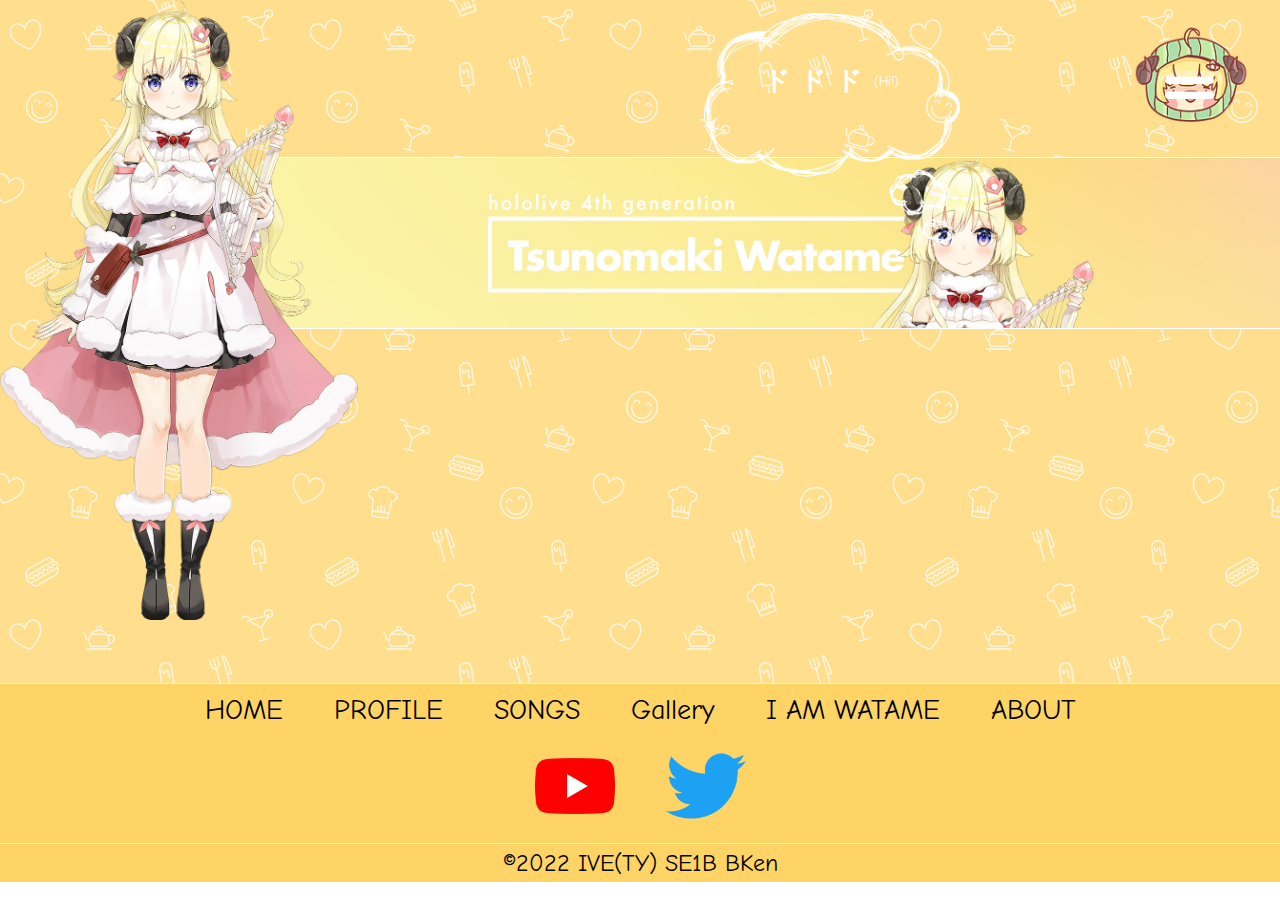
<file: index.html>
<!DOCTYPE html>
<html lang="en">

<head>
	<meta charset="UTF-8">
	<title>Home</title>
	<link rel="stylesheet" href="./style/style.css">
	<link rel="stylesheet" href="./style/font.css">
	<link rel="stylesheet" href="./style/index.css">
	<link rel="preconnect" href="https://fonts.googleapis.com">
	<link rel="preconnect" href="https://fonts.gstatic.com" crossorigin>
	<link href="https://fonts.googleapis.com/css2?family=Comic+Neue:wght@700&family=Montserrat:wght@200&display=swap" rel="stylesheet">
	<script type="text/javascript" src="./script/main.js"></script>
</head>

<body>
	<div class="container">
		<!--	header	-->
		<header>
			<div class="menu_btn_container" onclick="changeIcon(this);toggleNav()">
				<div class="menu_btn">
					<img src="./source/u36.png" alt="">
					<div class="menu_icon">
						<span class="bar" id="bar1"></span>
						<span class="bar" id="bar2"></span>
					</div>
				</div>
			</div>
			<div class="side_nav" id="sideNav">
				<div class="side_role1">
					<div class="role_container">
						<div class="shadow">
							<img src="./source/u12.png" alt="" id="role_shadow">
						</div>
						<div class="role">
							<img src="../source/u12.png" alt="" id="role">
						</div>
					</div>
				</div>
				<div class="side_menu">
					<div class="menu_list_container">
						<ul>
							<li><a href="index.html">HOME</a></li>
							<li><a href="./pages/profile.html">PROFILE</a></li>
							<li><a href="./pages/songs.html">SONGS</a></li>
							<li><a href="./pages/gallery.html">Gallery</a></li>
							<li><a href="./pages/watame.html">I AM WATAME</a></li>
							<li><a href="./pages/about.html">ABOUT</a></li>
						</ul>
					</div>
				</div>
				<div class="side_role2">
					<div class="role2_container">
						<div class="role2">
							<img src="./source/wnf.jpg" alt="" id="role2">
						</div>
					</div>
				</div>
			</div>
		</header>
		

		<!--	main	-->
		<main>
			<div class="main_container">
				<div class="watame_nav"><img src="source/homepage.png" alt=""></div>
				<div class="watame_body">
					<img src="source/u6.png" alt="">
				</div>
				<div class="watame_welcome">
					<img src="source/Wv0.png" alt="">
					<div class="welcome_content">
					<span class="bububu">ド ド ド</span>
					<span class="hi">(Hi!)</span>
					</div>
				</div>

			</div>
		</main>


		<!--	footer	-->
		<footer>
			<div class="footer_nav">
				<ul>
					<li><a href="index.html">HOME</a></li>
					<li><a href="./pages/profile.html">PROFILE</a></li>
					<li><a href="./pages/songs.html">SONGS</a></li>
					<li><a href="./pages/gallery.html">Gallery</a></li>
					<li><a href="./pages/watame.html">I AM WATAME</a></li>
					<li><a href="./pages/about.html">ABOUT</a></li>
				</ul>
			</div>
			<div class="footer_nav">
				<ul>
					<li class="sns">
						<a href="https://www.youtube.com/channel/UCqm3BQLlJfvkTsX_hvm0UmA" id="youtube"><img src="./source/youtube.png" alt=""></a>
					</li>
					<li class="sns">
						<a href="https://twitter.com/tsunomakiwatame"><img src="./source/twitter.png" alt=""></a>
					</li>
				</ul>
			</div>
			<div class="footer_Inner">
				<span>&copy;2022 IVE(TY) SE1B BKen</span>
			</div>
		</footer>
	</div>
</body>

</html>
</file>
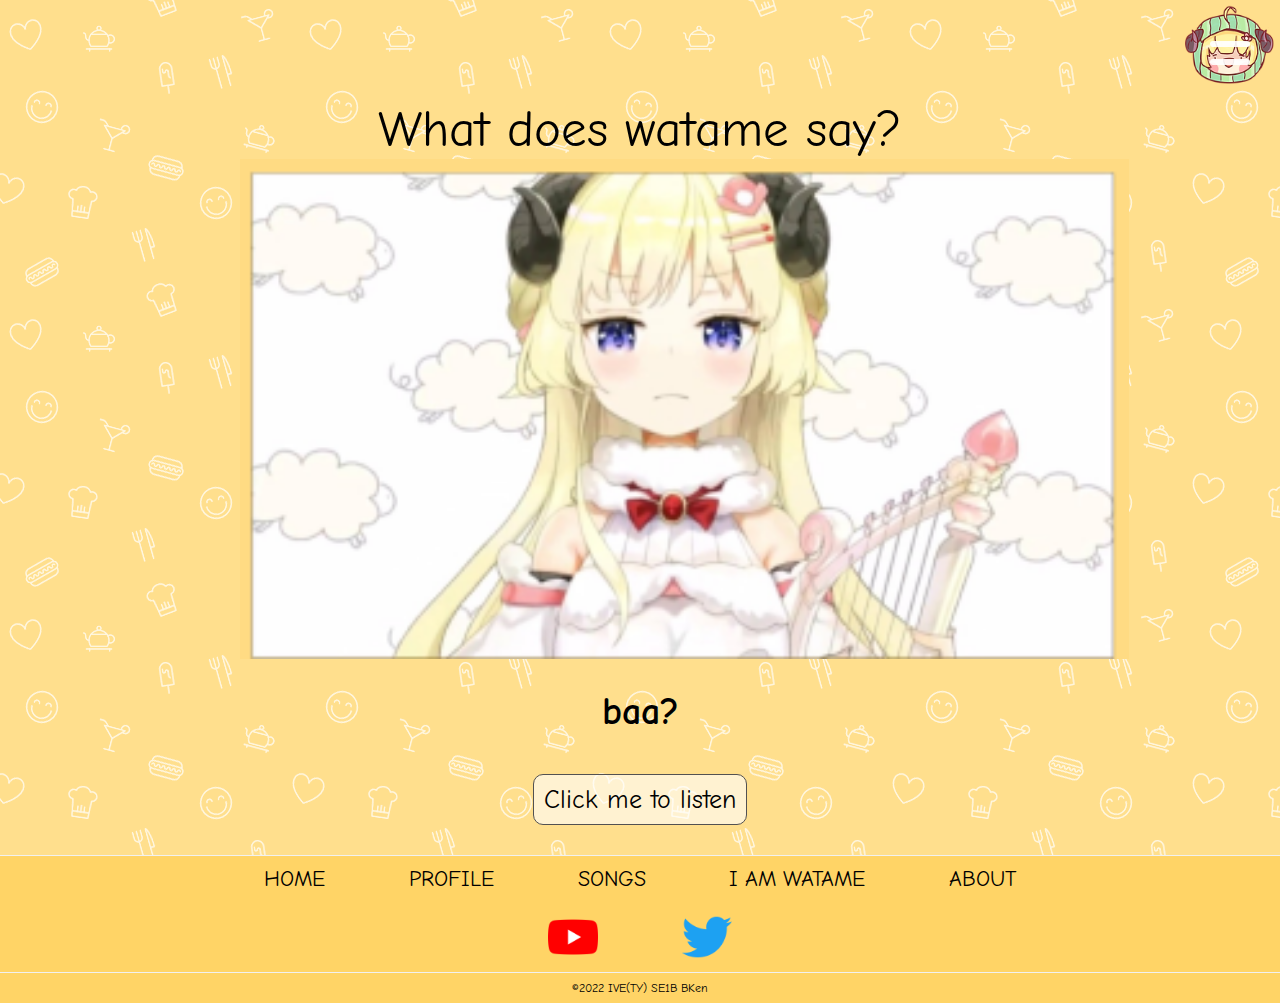
<file: i_am_watame.html>
<!DOCTYPE html>
<html lang="en">
    <head>
        <meta charset="UTF-8" />
        <title>Template</title>

        <link rel="preconnect" href="https://fonts.googleapis.com" />
        <link rel="preconnect" href="https://fonts.gstatic.com" crossorigin />
        <link
            href="https://fonts.googleapis.com/css2?family=Comic+Neue:wght@700&family=Montserrat:wght@200&display=swap"
            rel="stylesheet"
        />

        <!-- for page structure -->
        <link rel="stylesheet" href="style.css" />
        <script type="text/javascript" src="main.js"></script>

        <style>
            .title {
                text-align: center;
                font-size: 4vw;
            }

            .watame_image {
                display: flex;
                justify-content: center;
                margin-top: 50px;
                margin-bottom: 20px;
            }

            .interact .bk_btn {
                display: flex;
                justify-content: center;
                margin-bottom: 30px;
            }

            .interact #watame_sound_text {
                font-size: 3vw;
                margin: 30px;
                font-weight: bold;
                text-align: center;
            }

            .interact .bk_btn button {
                font-size: 2vw;
                border: 1px solid rgb(82, 81, 81);
                margin-top: 10px;
                border-radius: 10px;
                background-color: rgba(255, 255, 255, 0.6);
                padding: 10px;
            }

            .interact .bk_btn button:hover {
                background-color: #ffdb83;
            }

            .watame_face {
                margin: 0 auto;
                width: 800px;
                height: 500px;
                text-align: center;
            }

            .watame_face img {
                width: auto;
                height: 500px;
            }

            @media screen and (max-width: 750px) {
                .watame_face {
                    width: 80%;
                    height: auto;
                }

                .watame_face img {
                    width: 100%;
                    height: auto;
                }
            }
        </style>

        <script>
            var is_clicked = false;
            function watame_say() {
                var image = document.getElementById("watame_face_photo");
                var text = document.getElementById("watame_sound_text");
                var audio = document.getElementById("watame_sound");
                var button = document.getElementById("btn_change_sound");

                if (is_clicked) {
                    text.innerText = "baa?";
                    button.innerText = "Click me to listen";
                    image.src = "./image/watame.png";
                    is_clicked = false;
                } else {
                    audio.volume = 0.1;
                    audio.play();
                    button.innerText = "back";
                    text.innerText = "悪くないよねぇ わため!";
                    image.src = "./image/face2.png";
                    is_clicked = true;
                }
            }
        </script>
    </head>

    <body>
        <div class="container">
            <!--	Header	-->
            <div class="header">
                <a href="javascript:void(0)">
                    <div
                        class="menu_button"
                        onclick="changeIcon(this);toggleNav()"
                    >
                        <img class="" src="image/u36.png" alt="" />
                        <div class="menu_icon">
                            <span class="bar" id="bar1"></span>
                            <span class="bar" id="bar2"></span>
                        </div>
                    </div>
                </a>
                <div class="side_nav" id="sideNav">
                    <ul>
                        <li class="nav"><a href="#">HOME</a></li>
                        <li class="nav"><a href="#">PROFILE</a></li>
                        <li class="nav"><a href="#">SONGS</a></li>
                        <li class="nav"><a href="#">I AM WATAME</a></li>
                        <li class="nav"><a href="#">ABOUT</a></li>
                    </ul>
                </div>
            </div>

            <!--	Main	-->
            <div class="main">
                <div class="title">What does watame say?</div>

                <div class="watame_face">
                    <img
                        id="watame_face_photo"
                        src="./image/watame.png"
                        alt=""
                    />
                </div>

                <div class="interact">
                    <div id="watame_sound_text">baa?</div>

                    <div class="bk_btn">
                        <button id="btn_change_sound" onclick="watame_say()">
                            Click me to listen
                        </button>
                    </div>

                    <audio
                        src="./image/Tsunomaki Watame - I'm sorry for my internet_Trim.mp3"
                        id="watame_sound"
                    ></audio>
                </div>
            </div>

            <!--	Footer	-->
            <div class="footer">
                <div class="footer_nav">
                    <ul>
                        <li class="nav"><a href="#">HOME</a></li>
                        <li class="nav"><a href="#">PROFILE</a></li>
                        <li class="nav"><a href="#">SONGS</a></li>
                        <li class="nav"><a href="#">I AM WATAME</a></li>
                        <li class="nav"><a href="#">ABOUT</a></li>
                    </ul>
                </div>
                <div class="footer_sns">
                    <ul>
                        <li class="sns">
                            <a
                                href="https://www.youtube.com/channel/UCqm3BQLlJfvkTsX_hvm0UmA"
                                id="youtube"
                                ><img src="image/youtube.png" alt=""
                            /></a>
                        </li>
                        <li class="sns">
                            <a href="https://twitter.com/tsunomakiwatame"
                                ><img src="image/twitter.png" alt=""
                            /></a>
                        </li>
                    </ul>
                </div>
                <div class="footer_Inner">
                    <p>©2022 IVE(TY) SE1B BKen</p>
                </div>
            </div>
        </div>
    </body>
</html>
</file>
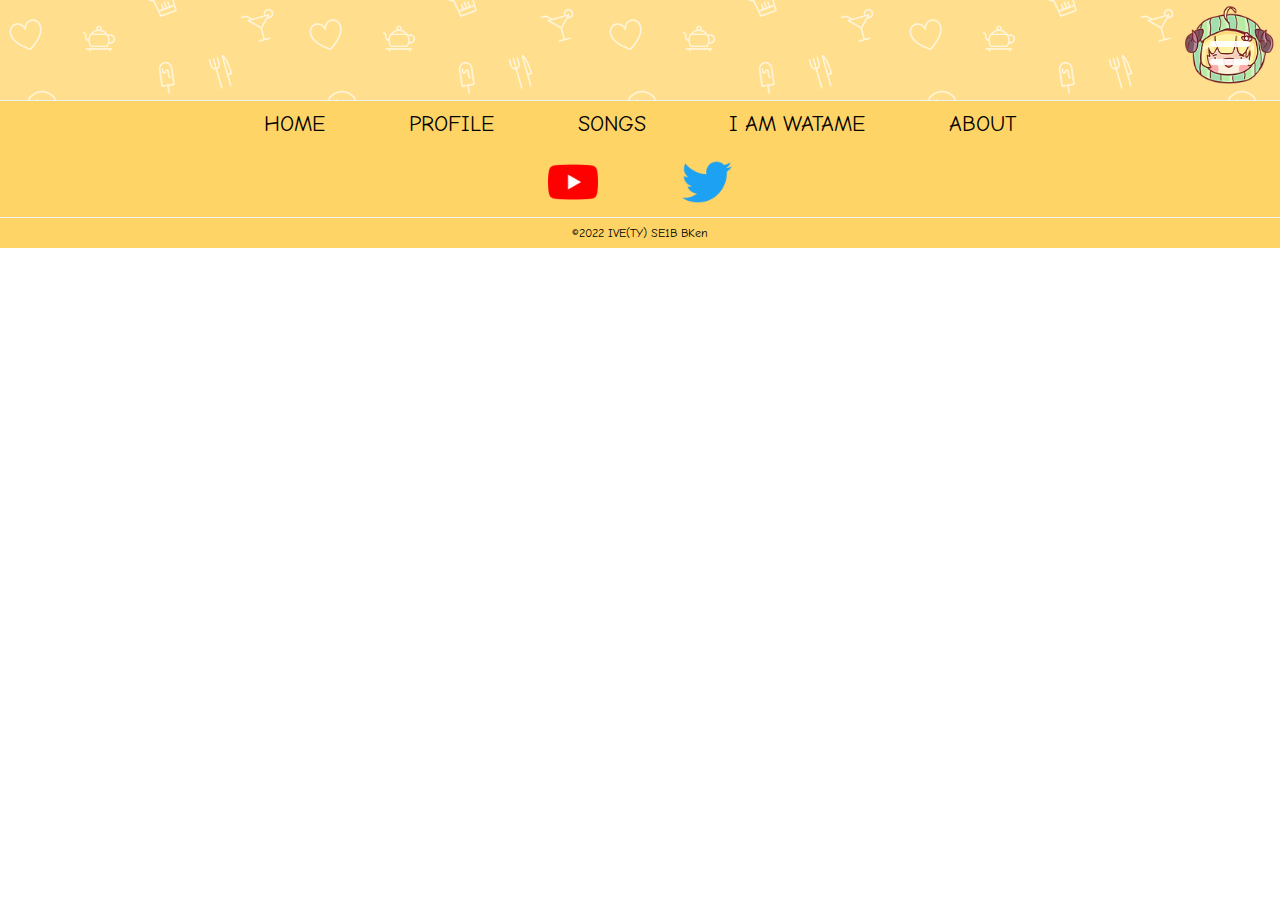
<file: Template.html>
<!DOCTYPE html>
<html lang="en">

<head>
	<meta charset="UTF-8">
	<title>Template</title>
	
	<link rel="preconnect" href="https://fonts.googleapis.com">
	<link rel="preconnect" href="https://fonts.gstatic.com" crossorigin>
	<link href="https://fonts.googleapis.com/css2?family=Comic+Neue:wght@700&family=Montserrat:wght@200&display=swap" rel="stylesheet">

	<!-- for page structure -->
	<link rel="stylesheet" href="style.css">
	<script type="text/javascript" src="main.js"></script>
	
</head>

<body>
	<div class="container">
		<!--	Header	-->
		<div class="header">
			<a href="javascript:void(0)">
				<div class="menu_button" onclick="changeIcon(this);toggleNav()">
					<img class="" src="source/u36.png" alt="">
					<div class="menu_icon">
						<span class="bar" id="bar1"></span>
						<span class="bar" id="bar2"></span>
					</div>
				</div>
			</a>
			<div class="side_nav" id="sideNav">
				<ul>
					<li class="nav"><a href="#">HOME</a></li>
					<li class="nav"><a href="#">PROFILE</a></li>
					<li class="nav"><a href="#">SONGS</a></li>
					<li class="nav"><a href="#">I AM WATAME</a></li>
					<li class="nav"><a href="#">ABOUT</a></li>
				</ul>
			</div>
		</div>
		
		<!--	Main	-->
		<div class="main">
			
		</div>
		
		<!--	Footer	-->
		<div class="footer">
			<div class="footer_nav">
				<ul>
					<li class="nav"><a href="#">HOME</a></li>
					<li class="nav"><a href="#">PROFILE</a></li>
					<li class="nav"><a href="#">SONGS</a></li>
					<li class="nav"><a href="#">I AM WATAME</a></li>
					<li class="nav"><a href="#">ABOUT</a></li>
				</ul>
			</div>
			<div class="footer_sns">
				<ul>
					<li class="sns">
						<a href="https://www.youtube.com/channel/UCqm3BQLlJfvkTsX_hvm0UmA" id="youtube"><img src="source/youtube.png" alt=""></a>
					</li>
					<li class="sns">
						<a href="https://twitter.com/tsunomakiwatame"><img src="source/twitter.png" alt=""></a>
					</li>
				</ul>
			</div>
			<div class="footer_Inner">
				<p>©2022 IVE(TY) SE1B BKen</p>
			</div>
		</div>
	</div>
</body>

</html>
</file>
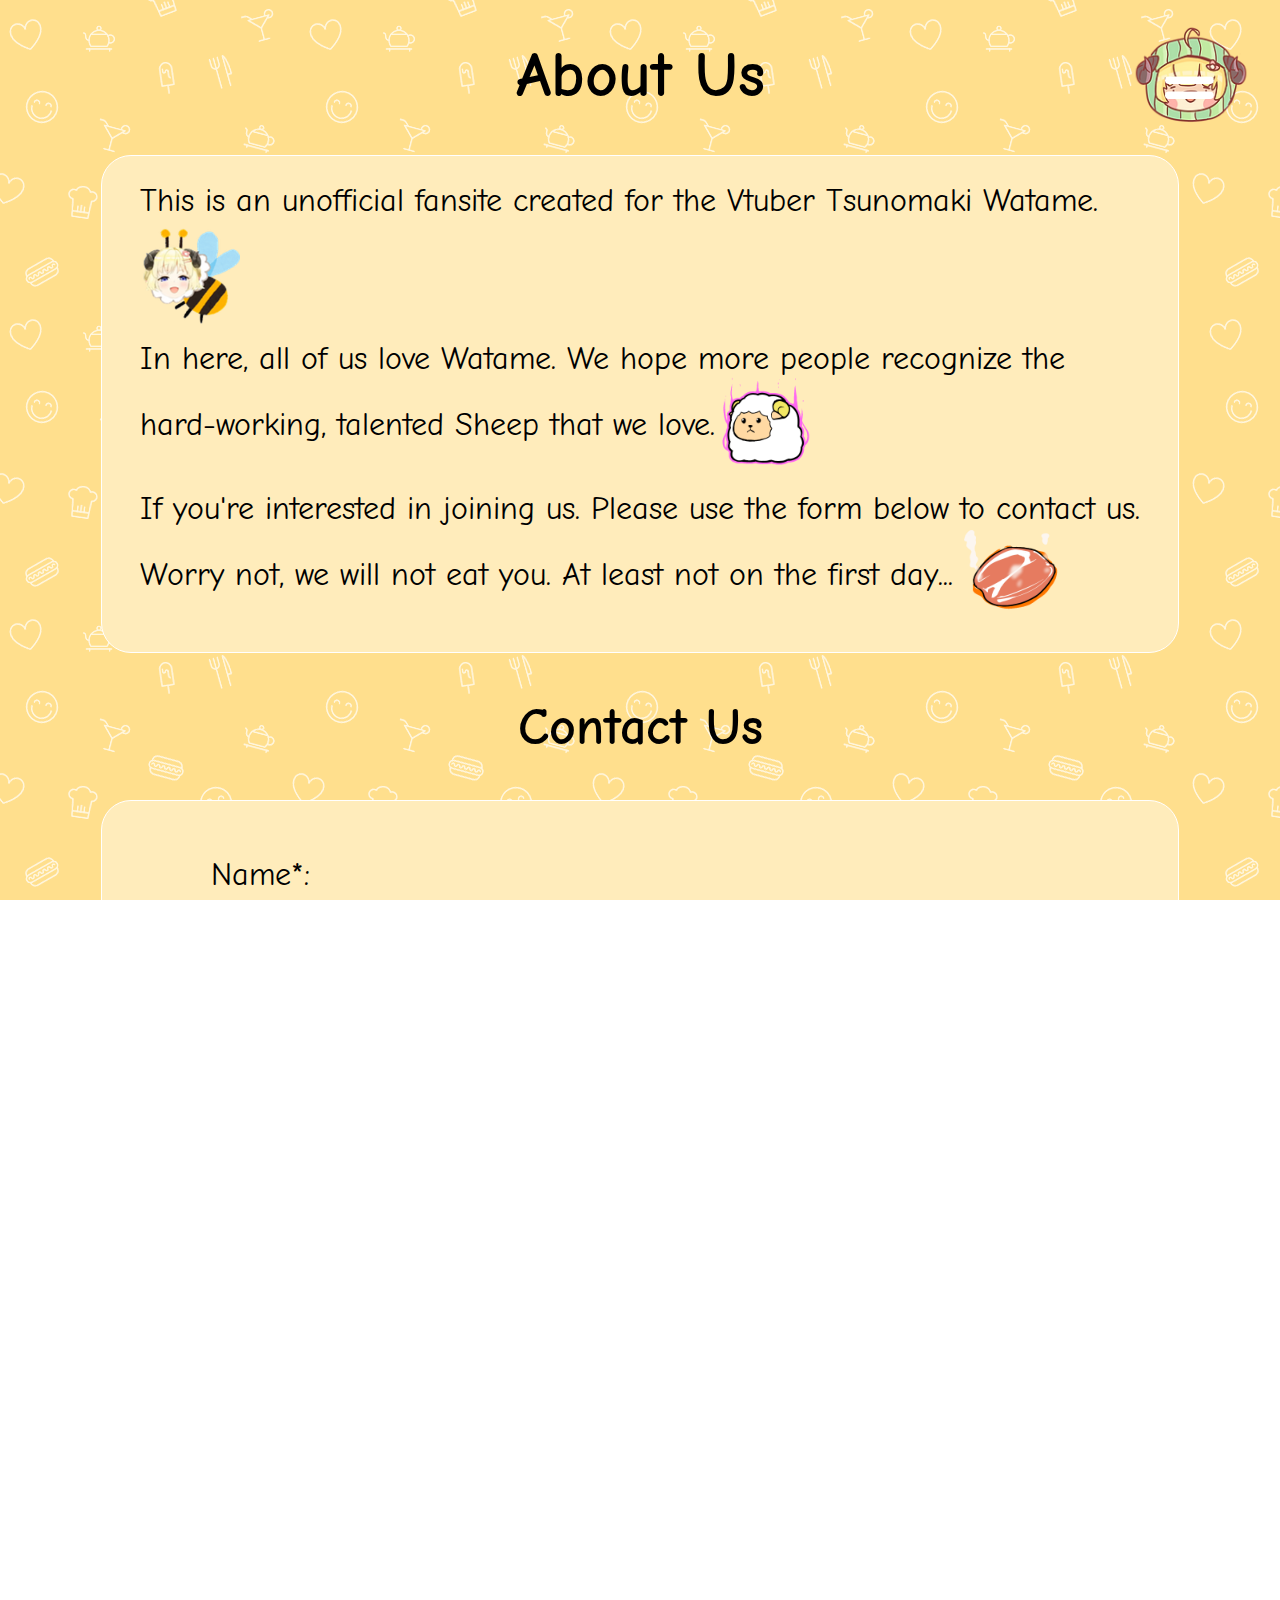
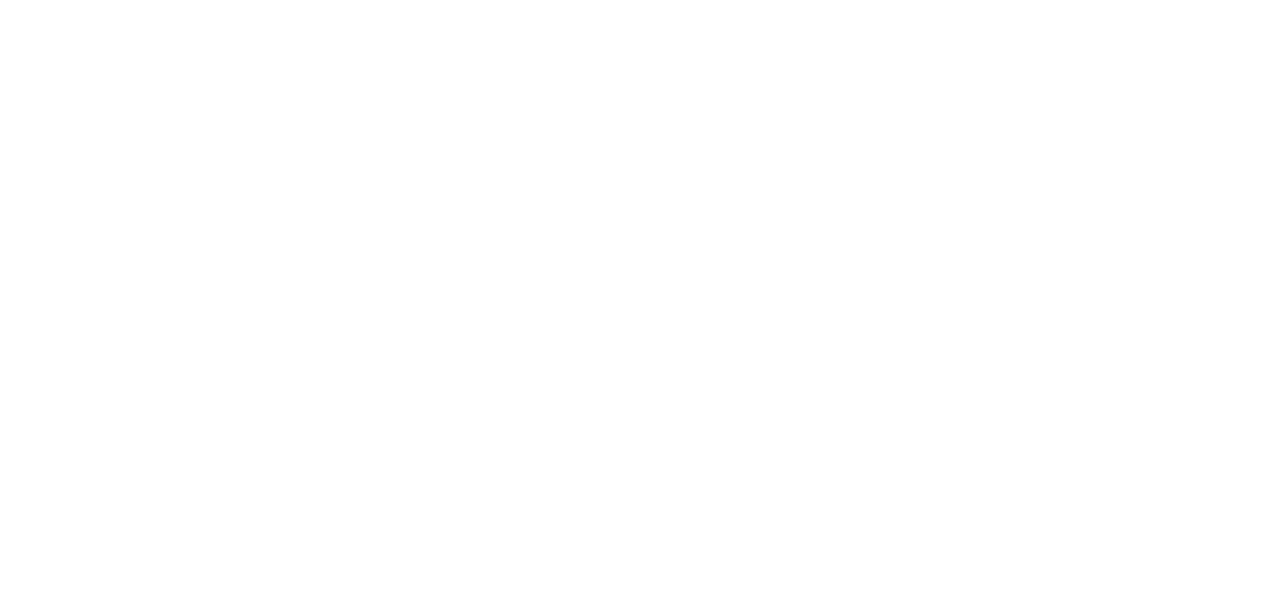
<file: pages/about.html>
<!DOCTYPE html>
<html lang="en">

<head>
	<meta charset="UTF-8">
	<title>About</title>
	<script src="../script/w3.js"></script>
	<link rel="stylesheet" href="../style/style.css">
	<link rel="stylesheet" href="../style/font.css">
	<link rel="stylesheet" href="../style/about.css">
	<link rel="preconnect" href="https://fonts.googleapis.com">
	<link rel="preconnect" href="https://fonts.gstatic.com" crossorigin>
	<link href="https://fonts.googleapis.com/css2?family=Comic+Neue:wght@700&family=Montserrat:wght@200&display=swap"
		rel="stylesheet">
	<script type="text/javascript" src="../script/main.js"></script>
	<script type="text/javascript" src="../script/about.js"></script>
	<link rel="icon" href="../favicon.png">

</head>

<body onload="w3.includeHTML();">
	<div class="container">
		<!--	header	-->
		<div w3-include-html="Header.html"></div>

		<!--	main	-->
		<main>
			<div class="page_title">
				<h1>About Us</h1>
			</div>
			<div class="content_container">
				<p>This is an unofficial fansite created for the Vtuber Tsunomaki Watame.
					<img src="../source/watabee.webp" alt="">
				</p>
				<p>In here, all of us love Watame. We hope more people recognize the hard-working, talented Sheep that we
					love.<img src="../source/mv1.gif" alt=""></p>
				<p>If you're interested in joining us. Please use the form below to contact us. Worry not, we will not eat you.
					At least not on the first day...
					<img src="../source/mv2.gif" alt="">
				</p>
			</div>
			<h2>Contact Us</h2>
			<div class="contact_container">
				<form name="contact_form" action="#" autocomplete="on" onsubmit="return checkForm();">
					<table>
						<tr>
							<td><label for="name">Name*: </label></td>
							<!-- Match the English name such as "Tony Siu" -->
							<td><input class="info" type="text" id="name" name="name" maxlength="20"
									pattern="^[A-Z][A-Za-z]+(([ ][A-Z])[A-Za-z]*)*$" title="Capital first character"
									placeholder="Enter your name..." required ></td>
						</tr>
						<tr class="email_container">
							<td><label for="email">E-mail*: </label></td>
							<td>
								<input class="info" type="text" id="email" name="email" maxlength="40" title="e.g. abc@domain.com"
									placeholder="Enter your E-mail..." onclick="changeBorderColor(this)">
								<div class="label">
									<span class="msg">
										Please enter a valid E-mail address.
									</span>
									<span class="close" onclick="this.parentElement.style.display='none';">
										&times;
									</span>
								</div>
							</td>
						</tr>
						<tr class="phone_container">
							<td><label for="phone">Phone*: </label></td>
							<td>
								<input class="info" type="tel" id="phone" name="phone" placeholder="Enter your phone..." onclick="changeBorderColor(this)">
								<div class="label">
									<span class="msg">
										We would like to have your country code to contact you. e.g. +852 12345678
									</span>
									<span class="close" onclick="this.parentElement.style.display='none';">
										&times;
									</span>
								</div>
							</td>
						</tr>
						<tr class="msg_container">
							<td><label for="message">Message*: </label></td>
							<td>
								<textarea class="info" name="message" id="message" rows="5" cols="50" title="At least 10 letters"
									placeholder="Enter your message no more than 200 letters..."  maxlength="200" onclick="changeBorderColor(this)"
									></textarea>
								<div class="label">
									<span class="msg">
										Please enter your message with at least 10 letters.
									</span>
									<span class="close" onclick="this.parentElement.style.display='none';">
										&times;
									</span>
								</div> 
								
								</td>
						</tr>
						<tr class="btn">
							<td class="form_btn" >
								<input id="reset_btn" type="reset" value="reset" onclick="return resetForm(confirm('Are you sure you want to reset the form?'))">
							</td>
							<td  class="form_btn" >
								<input id="submit_btn" type="submit" value="Send">
							</td>
						</tr>
					</table>
				</form>
			</div>
		</main>

		<!--	footer	-->
		<div w3-include-html="Footer.html"></div>
	</div>
</body>

</html>
</file>
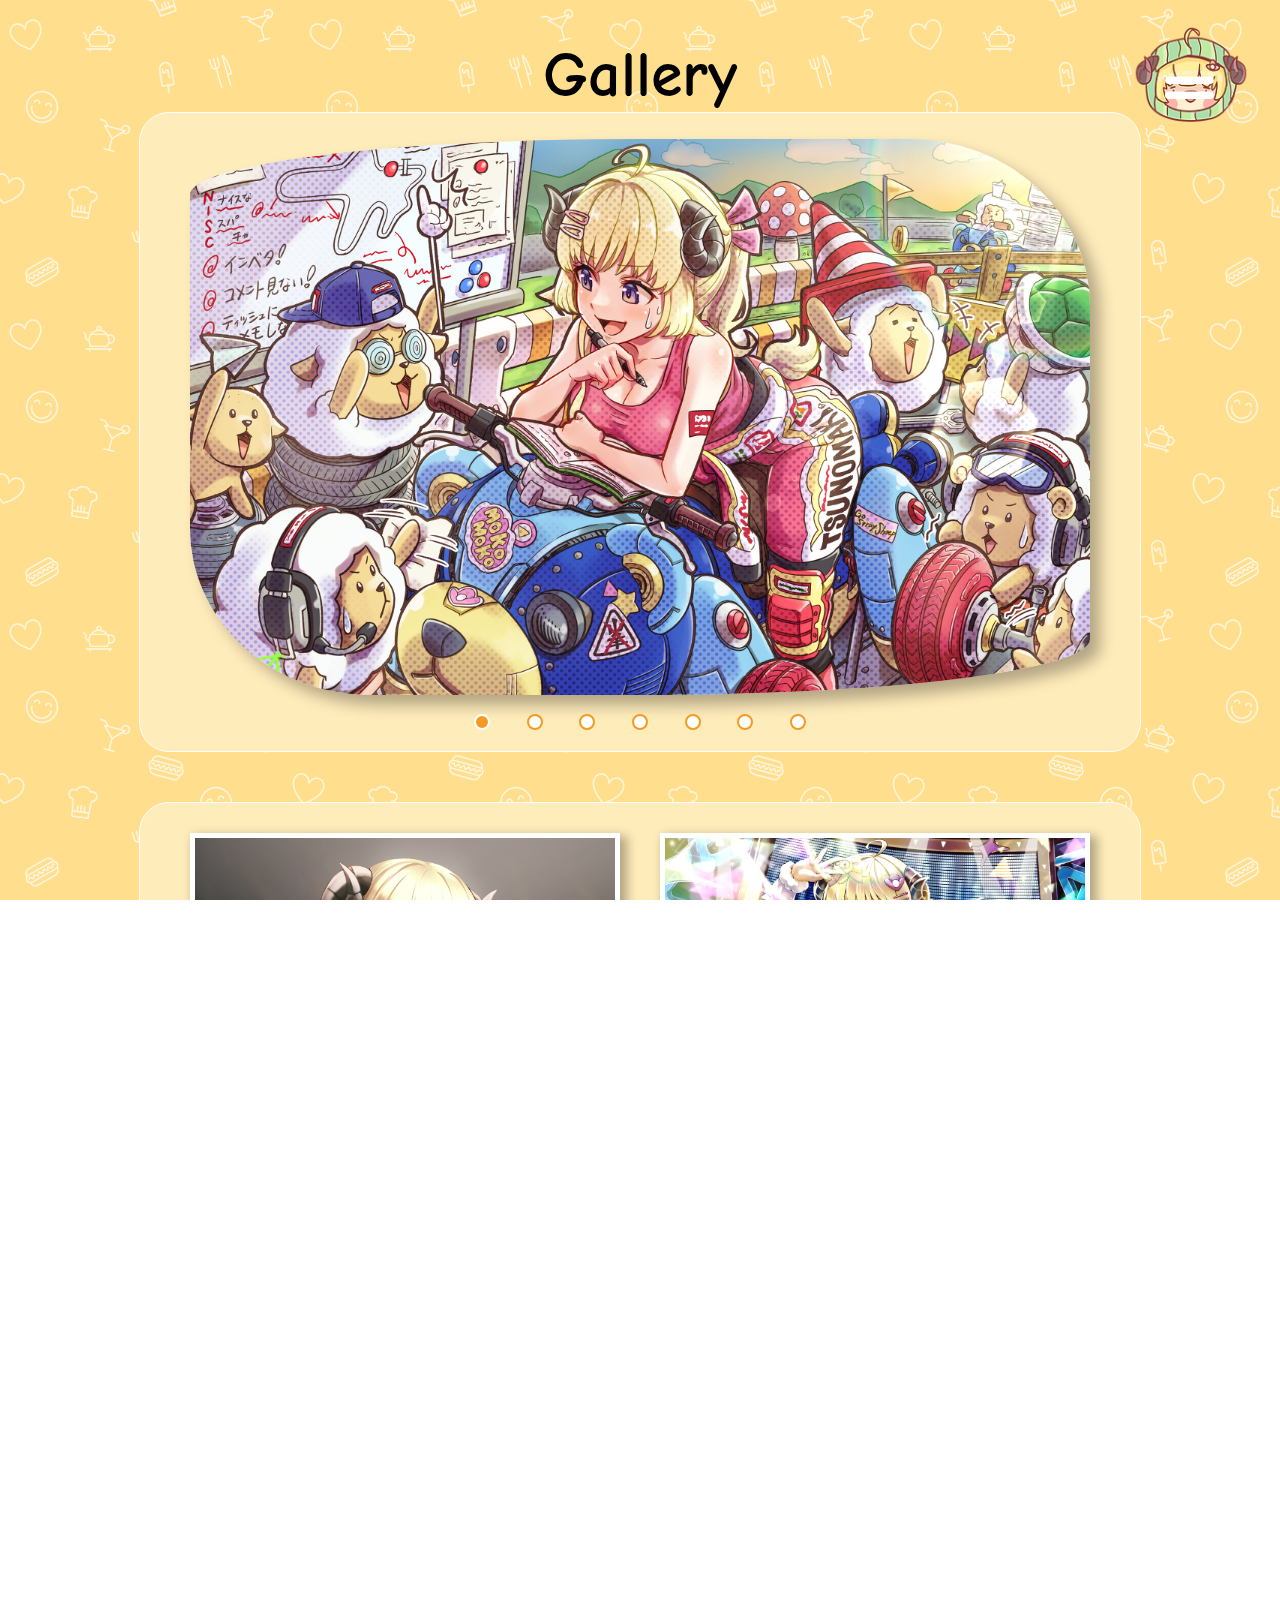
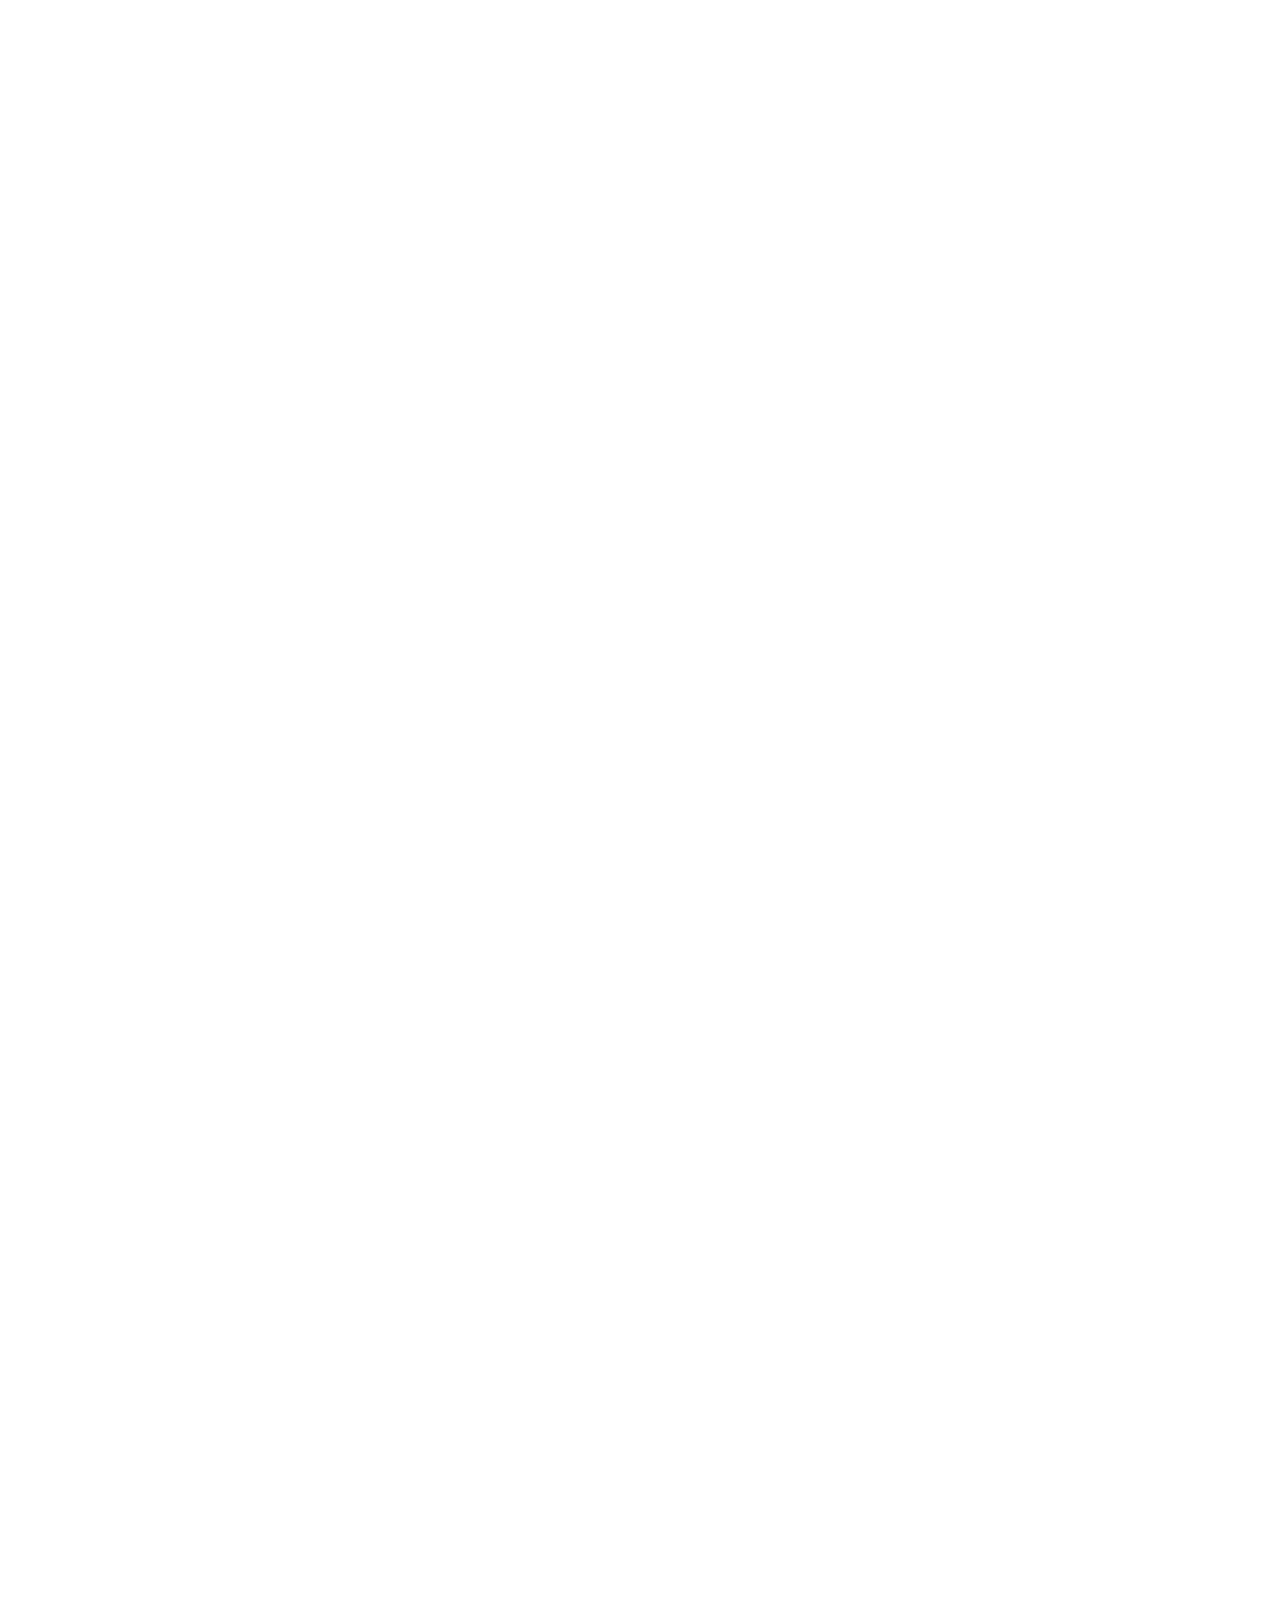
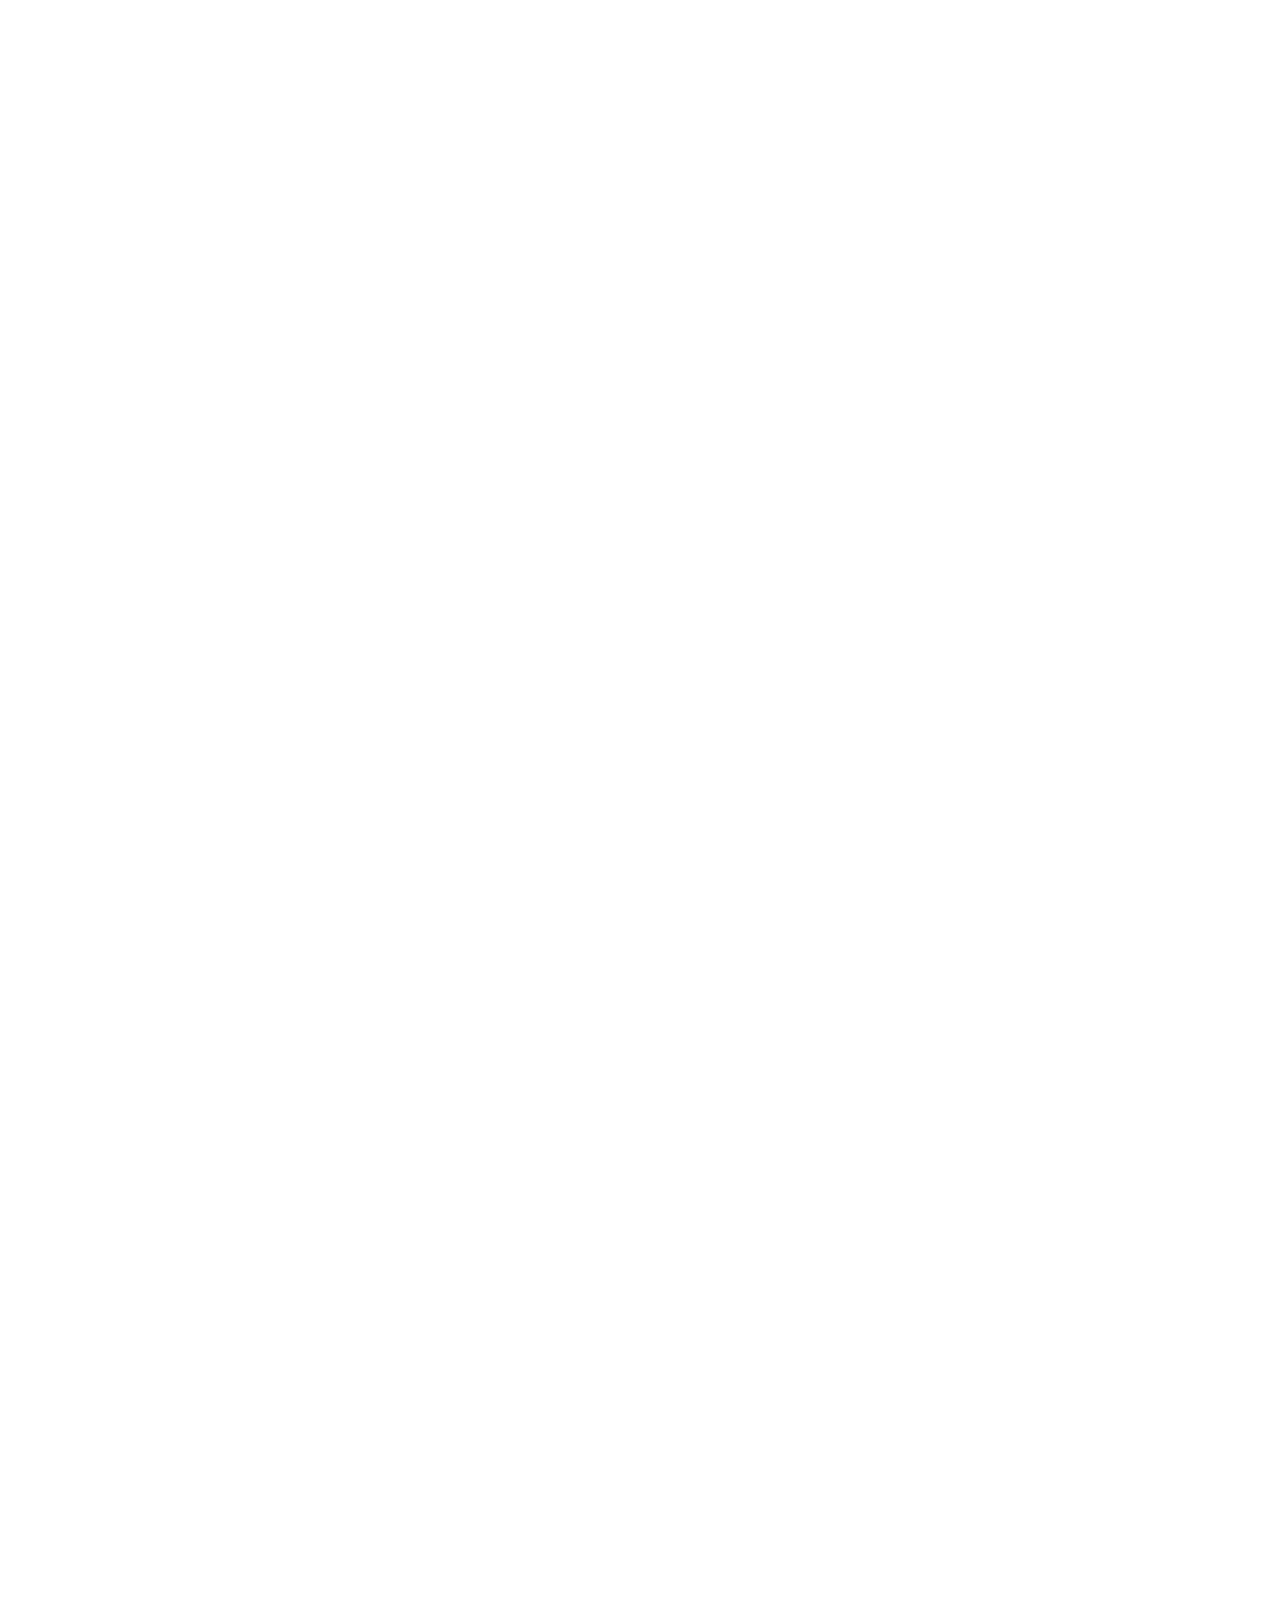
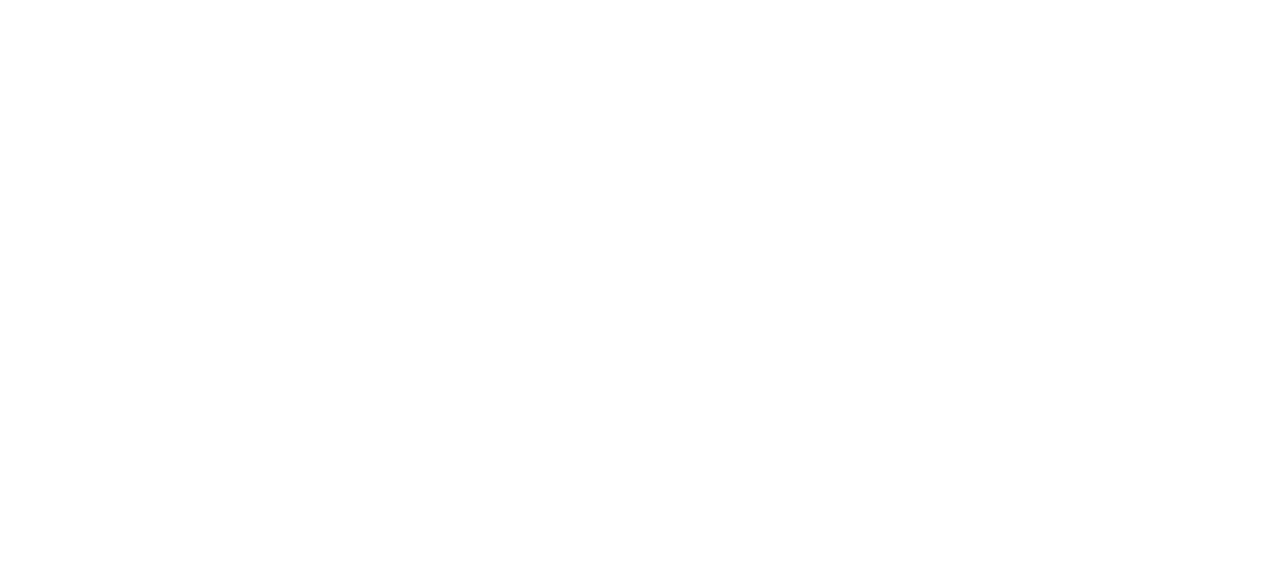
<file: pages/gallery.html>
<!DOCTYPE html>
<html lang="en">

<head>
	<meta charset="UTF-8">
	<title>Gallery</title>
	<script src="../script/w3.js"></script>
	<link rel="stylesheet" href="../style/style.css">
	<link rel="stylesheet" href="../style/font.css">
	<link rel="stylesheet" href="../style/index.css">
	<link rel="stylesheet" href="../style/gallery.css">
	<link rel="preconnect" href="../https://fonts.googleapis.com">
	<link rel="preconnect" href="../https://fonts.gstatic.com" crossorigin>
	<link href="https://fonts.googleapis.com/css2?family=Comic+Neue:wght@700&family=Montserrat:wght@200&display=swap"
		rel="stylesheet">
	<script type="text/javascript" src="../script/main.js"></script>
	<script type="text/javascript" src="../script/gallery.js"></script>
	<link rel="icon" href="../favicon.png">

</head>

<body onload="w3.includeHTML();showStartImage(0);">
	<div class="container">
		<div w3-include-html="Header.html"></div>
		<!-- Main -->
		<main>
			<div class="page_title">
				<h1>Gallery</h1>
			</div>
			<div class="main_container">
				<div class="carousel_bg">
					<!-- carousel image -->
					<div class="carousel_container">
						<div class="carousel_img"><img onclick="zoomInImage(this);" src="../source/watame_img/carousel/1.jpg"
								alt=""></div>
						<div class="carousel_img"><img onclick="zoomInImage(this);" src="../source/watame_img/carousel/3.jpg"
								alt="">
						</div>
						<div class="carousel_img"><img onclick="zoomInImage(this);" src="../source/watame_img/carousel/2.jpg"
								alt="">
						</div>
						<div class="carousel_img"><img onclick="zoomInImage(this);" src="../source/watame_img/carousel/4.jpg"
								alt="">
						</div>
						<div class="carousel_img"><img onclick="zoomInImage(this);" src="../source/watame_img/carousel/5.jpg"
								alt="">
						</div>
						<div class="carousel_img"><img onclick="zoomInImage(this);" src="../source/watame_img/carousel/6.jpg"
								alt="">
						</div>
						<div class="carousel_img"><img onclick="zoomInImage(this);" src="../source/watame_img/carousel/7.jpg"
								alt="">
						</div>
					</div>
					<!-- carousel button -->
					<div class="carousel_button">
						<span name="car_btn" class="car_btn" onclick="showCarouselImageOfIndex(0)"></span>
						<span name="car_btn" class="car_btn" onclick="showCarouselImageOfIndex(1)"></span>
						<span name="car_btn" class="car_btn" onclick="showCarouselImageOfIndex(2)"></span>
						<span name="car_btn" class="car_btn" onclick="showCarouselImageOfIndex(3)"></span>
						<span name="car_btn" class="car_btn" onclick="showCarouselImageOfIndex(4)"></span>
						<span name="car_btn" class="car_btn" onclick="showCarouselImageOfIndex(5)"></span>
						<span name="car_btn" class="car_btn" onclick="showCarouselImageOfIndex(6)"></span>
					</div>
				</div>
				<div class="gallery_bg">
					<div class="gallery_container">
						<!-- image list 1 -->
						<div class="waterfall">
							<div class="gallery_image"><img onclick="zoomInImage(this);" src="../source/watame_img/a0.jpg" alt="">
							</div>
							<div class="gallery_image"><img onclick="zoomInImage(this);" src="../source/watame_img/a4.jpg" alt="">
							</div>
							<div class="gallery_image"><img onclick="zoomInImage(this);" src="../source/watame_img/a3.jpg" alt="">
							</div>
							<div class="gallery_image"><img onclick="zoomInImage(this);" src="../source/watame_img/a2.jpg" alt="">
							</div>
							<div class="gallery_image"><img onclick="zoomInImage(this);" src="../source/watame_img/a5.jpg" alt="">
							</div>
							<div class="gallery_image"><img onclick="zoomInImage(this);" src="../source/watame_img/a6.jpg" alt="">
							</div>
							<div class="gallery_image"><img onclick="zoomInImage(this);" src="../source/watame_img/a8.jpg" alt="">
							</div>
							<div class="gallery_image"><img onclick="zoomInImage(this);" src="../source/watame_img/a9.jpg" alt="">
							</div>
						</div>

						<!-- image list 2 -->
						<div class="waterfall">
							<div class="gallery_image"><img onclick="zoomInImage(this);" src="../source/watame_img/a11.jpg" alt="">
							</div>
							<div class="gallery_image"><img onclick="zoomInImage(this);" src="../source/watame_img/a12.jpg" alt="">
							</div>
							<div class="gallery_image"><img onclick="zoomInImage(this);" src="../source/watame_img/a13.jpg" alt="">
							</div>
							<div class="gallery_image"><img onclick="zoomInImage(this);" src="../source/watame_img/a14.jpg" alt="">
							</div>
							<div class="gallery_image"><img onclick="zoomInImage(this);" src="../source/watame_img/a15.jpg" alt="">
							</div>
							<div class="gallery_image"><img onclick="zoomInImage(this);" src="../source/watame_img/a7.jpg" alt="">
							</div>
							<div class="gallery_image"><img onclick="zoomInImage(this);" src="../source/watame_img/a16.png" alt="">
							</div>
							<div class="gallery_image"><img onclick="zoomInImage(this);" src="../source/watame_img/a17.jpg" alt="">
							</div>
							<div class="gallery_image"><img onclick="zoomInImage(this);" src="../source/watame_img/a18.jpg" alt="">
							</div>
							<div class="gallery_image"><img onclick="zoomInImage(this);" src="../source/watame_img/a19.jpg" alt="">
							</div>
							<div class="gallery_image"><img onclick="zoomInImage(this);" src="../source/watame_img/a20.png" alt="">
							</div>
							<div class="gallery_image"><img onclick="zoomInImage(this);" src="../source/watame_img/a10.jpg" alt="">
							</div>
						</div>
					</div>
				</div>
			</div>

			<!-- zoom in -->
			<div class="bigImage_container" onclick="zoomOutImage()">
				<div class="closeButton" onclick="zoomOutImage()">
					<img src="../source/close.png" alt="">
				</div>
				<div class="bigImage">
					<img id="bigImage" src="../source/watame_img/carousel/1.jpg" alt="">
				</div>
			</div>
		</main>

		<div w3-include-html="Footer.html"></div>
	</div>
</body>

</html>
</file>
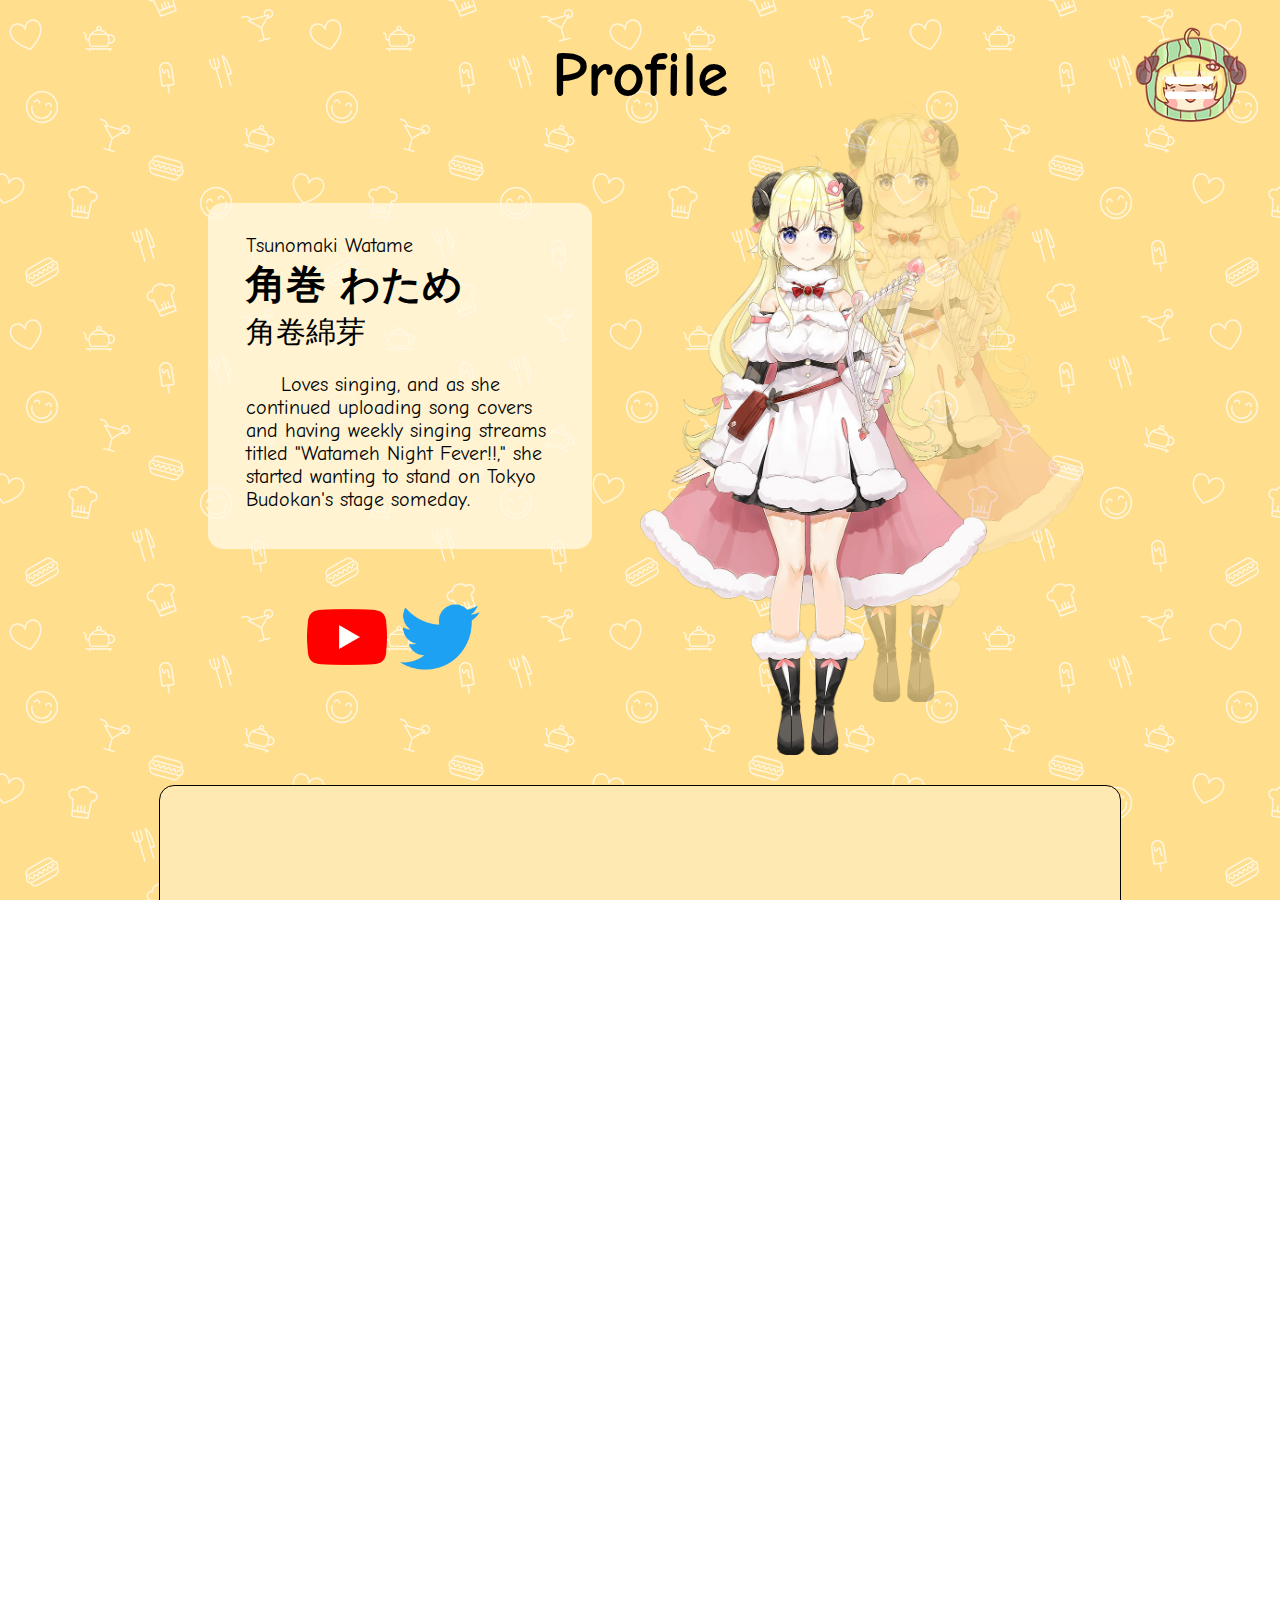
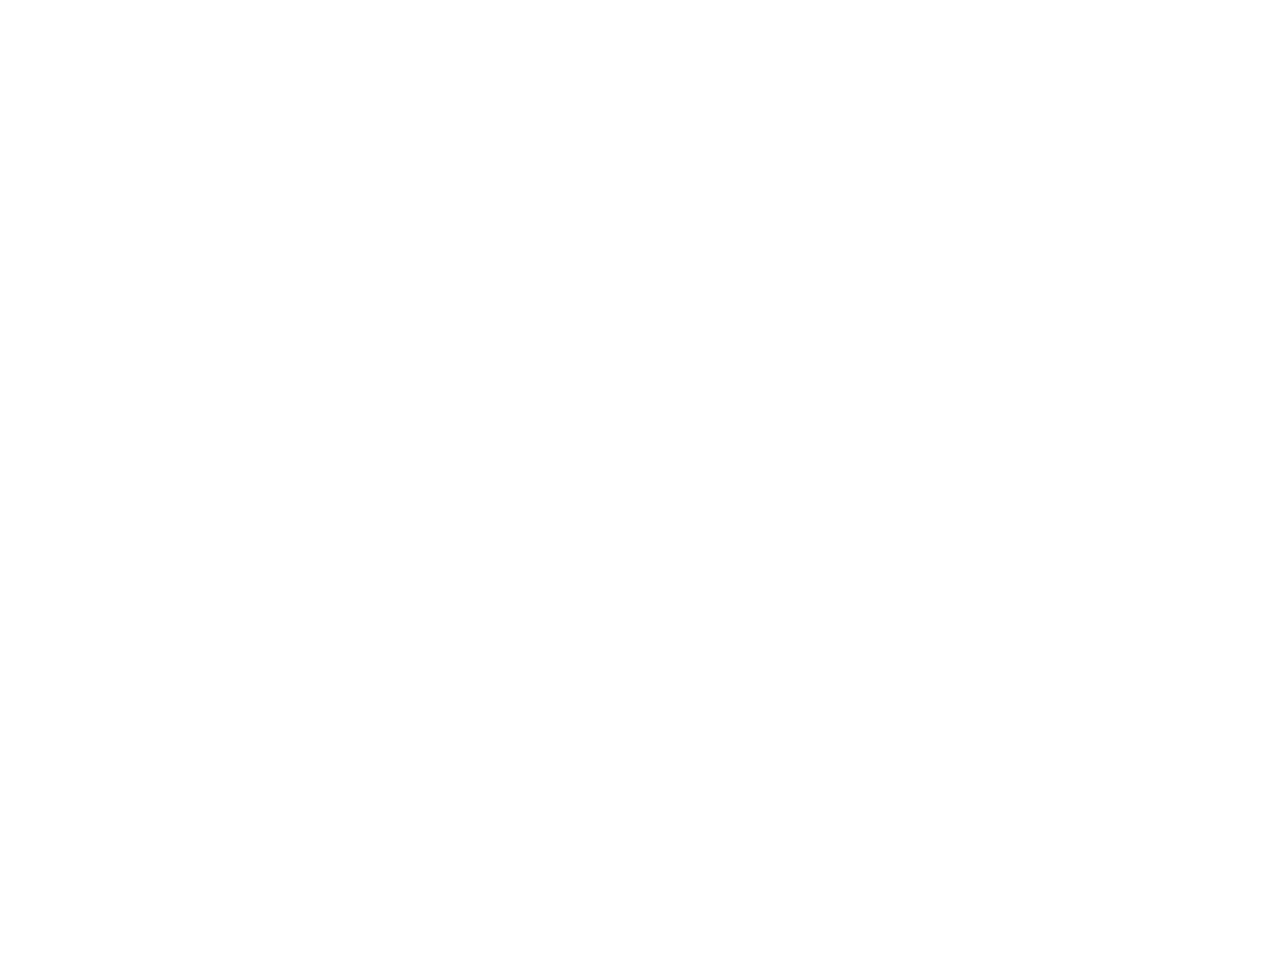
<file: pages/profile.html>
<!DOCTYPE html>
<html lang="en">

<head>
	<meta charset="UTF-8">
	<title>Home</title>
	<script src="../script/w3.js"></script>
	<link rel="stylesheet" href="../style/style.css">
	<link rel="stylesheet" href="../style/font.css">
	<link rel="preconnect" href="https://fonts.googleapis.com">
	<link rel="preconnect" href="https://fonts.gstatic.com" crossorigin>
	<link href="https://fonts.googleapis.com/css2?family=Comic+Neue:wght@700&family=Montserrat:wght@200&display=swap" rel="stylesheet">
	<script type="text/javascript" src="../script/main.js"></script>
    <link rel="stylesheet" href="../style/profile.css">
    <script src="../script/profile.js"></script>
	<link rel="icon" href="../favicon.png">

</head>

<body onload="w3.includeHTML();">
	<div class="container">
		<div w3-include-html="Header.html"></div>
		<main>
			<div class="page_title">
				<h1>Profile</h1>
			</div>
			<div class="main_container">
                <div class="desc_container">
                    <div class="left_container">
                        <div class="text">
                            <p class="name">
                                <span class="eng">Tsunomaki Watame</span>
                                <span class="jp">角巻 わため</span>
                                <span class="zh">角卷綿芽</span>
                            </p>
                            <p class="desc">
                                &nbsp&nbsp&nbsp&nbsp Loves singing, and as she continued uploading song covers and having weekly singing streams titled "Watameh Night Fever!!," she started wanting to stand on Tokyo Budokan's stage someday.
                            </p>
                        </div>

                        <div class="social_media_container">
                            <div class="social_media">
                                <a href="https://www.youtube.com/channel/UCqm3BQLlJfvkTsX_hvm0UmA" target="_blank" onclick="return askForward(0)" class="askable">
                                    <img src="../source/youtube.png" alt="">
                                </a>
                            </div>
                            <div class="social_media">
                                <a href="https://twitter.com/tsunomakiwatame" target="_blank" onclick="return askForward(1)" class="askable">
                                    <img src="../source/twitter.png" alt="">
                                </a>
                            </div>
                        </div>
                    </div>

                    <div class="right_container">
                        <img src="../source/u6.png" alt="" class="img_fg" >
                        <img src="../source/u6.png" alt="" class="img_bg">
                    </div>
                </div>


                <div class="card">
                   <div class="left">
                        <ul class="info">
                            <li class="header">Detail</li>
                            <li>
                                <span class="title">Birthday:</span> 
                                <span class="info_value">June 6th</span>
                            </li>
                            <li>
                                <span class="title">Heigth:</span>
                                <span class="info_value">151 cm</span>
                            </li>
                            <li>
                                <span class="title">Weight:</span>
                                <span class="info_value">Unknown ;)</span>
                            </li>
                            <li>
                                <span class="title">Debut Date:</span>
                                <span class="info_value">December 29 , 2019</span>
                            </li>
                        </ul>
                   </div>

                   <div class="right_container">
                       <div class="img_container">
                           <img src="../source/profile_icon.jpg" alt="">
                        </div>
                   </div>
                </div>

                <div class="membersheep">
                    <div class="title">
                        <p>
                            Wanna Join the fun?
                            <br>
                            Sipn up for MemberSheep!
                        </p>
                    </div>

                    <ul class="member_type">
                        <li><img src="../source/member1.png" alt=""></li>
                        <li><img src="../source/member2.png" alt=""></li>
                        <li><img src="../source/member3.png" alt=""></li>
                        <li><img src="../source/member4.png" alt=""></li>
                        <li><img src="../source/member5.png" alt=""></li>
                    </ul>

                    <div class="text">
                        &nbsp&nbsp&nbsp&nbsp Sign up for Membersheep if you want to send some support to Watame. As a member, you can gain access to current and pass member-only content: monthly wallpapers from well known artist, video, ASMR.
                    </div>
                </div>

                <div class="pricing">
                    <span style="font-size: 20px;">See the pricing: $</span>
                    <span id="output">28</span>
                    <select class="input" id="input" onchange="calculatePrice()">
                        <option value="Hong Kong">Hong Kong</option>
                        <option value="Japan">Japan</option>
                        <option value="Taiwan">Taiwan</option>
                    </select>
                </div>

			</div>


            <div class="stream_icon">
                <div class="section_title">Common emoji in stream chat</div>
                <ul class="stream_icon_container">
                    <li>
                        <div class="desc">
                            Watame Singing
                        </div>

                        <ul class="image">
                            <li>
                                <div class="img_container">
                                    <img src="../source/stream_img/light.png" alt="">
                                </div>
                            </li>
                            <li>
                                <div class="img_container">
                                    <img src="../source/stream_img/eye.png" alt="">
                                </div>
                            </li>
                            <li>
                                <div class="img_container">
                                    <img src="../source/stream_img/light.png" alt="">
                                </div>
                            </li>
                        </ul>
                    </li>
                    <li>
                        <div class="desc">
                            Watame Singing(2)
                        </div>

                        <ul class="image">
                            <li>
                                <div class="img_container">
                                    <img src="../source/stream_img/left.png" alt="">
                                </div>
                            </li>
                            <li>
                                <div class="img_container">
                                    <img src="../source/stream_img/right.png" alt="">
                                </div>
                            </li>
                            <li>
                                <div class="img_container">
                                    <img src="../source/stream_img/left.png" alt="">
                                </div>
                            </li>
                        </ul>
                    </li>
                    <li>
                        <div class="desc">
                            Watame number one
                        </div>
                        
                        <ul class="image">
                            <li>
                                <div class="img_container">
                                    <img src="../source/stream_img/one.png" alt="">
                                </div>
                            </li>
                            <li>
                                <div class="img_container">
                                    <img src="../source/stream_img/smile.png" alt="">
                                </div>
                            </li>
                            <li>
                                <div class="img_container">
                                    <img src="../source/stream_img/heart.png" alt="">
                                </div>
                            </li>
                        </ul>
                    </li>
                    <li>
                        <div class="desc">
                            LOL
                        </div>
                        
                        <ul class="image">
                            <li>
                                <div class="img_container">
                                    <img src="../source/stream_img/lmao.png" alt="">
                                </div>
                            </li>
                            <li>
                                <div class="img_container">
                                    <img src="../source/stream_img/lmao.png" alt="">
                                </div>
                            </li>
                            <li>
                                <div class="img_container">
                                    <img src="../source/stream_img/lmao.png" alt="">
                                </div>
                            </li>
                        </ul>
                    </li>
                </ul>
            </div>

		</main>
        <div w3-include-html="Footer.html"></div>
    </div>
</body>
</html>
</file>
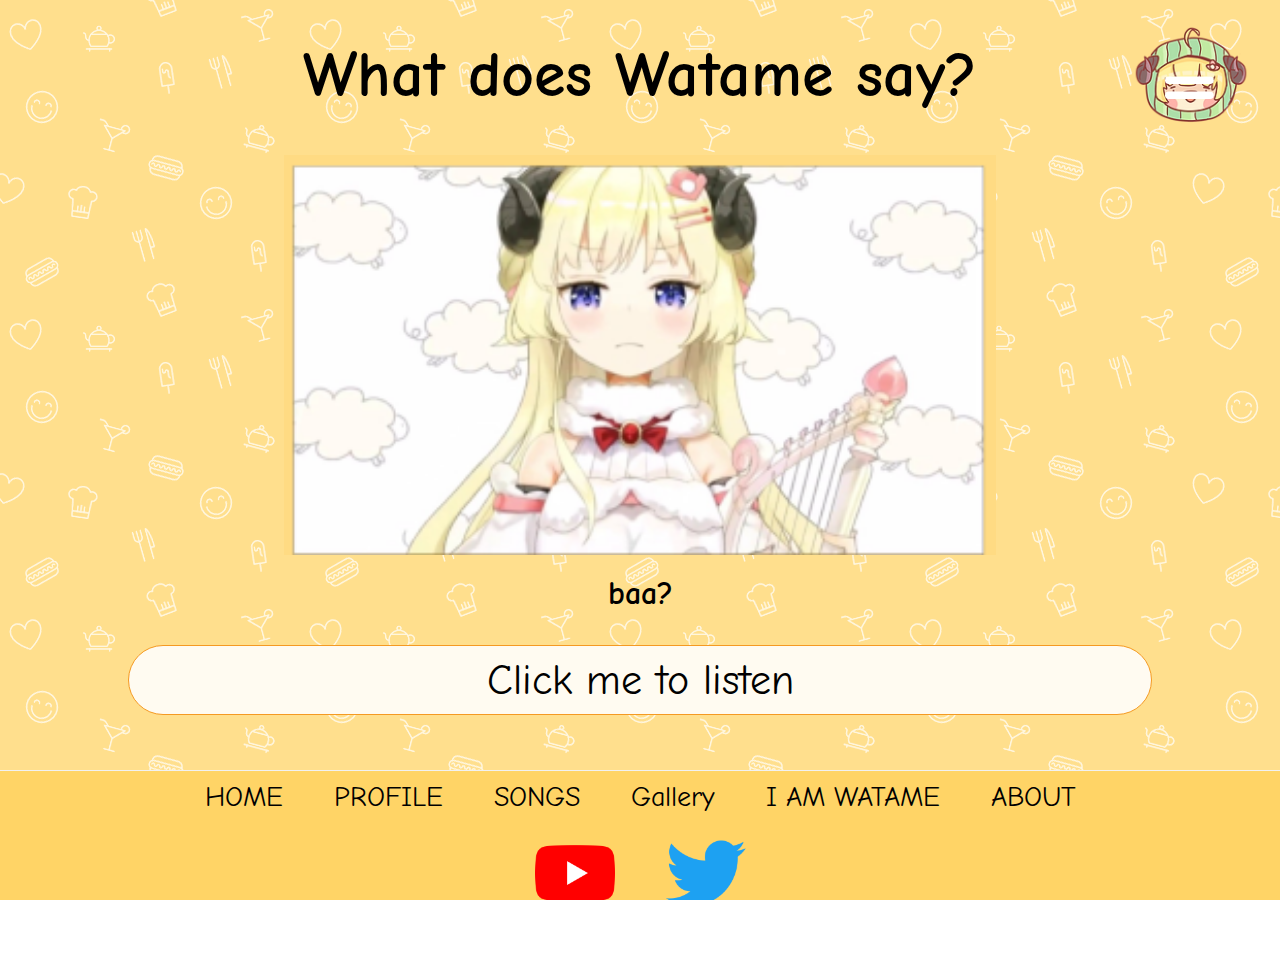
<file: pages/watame.html>
<!DOCTYPE html>
<html lang="en">

<head>
	<meta charset="UTF-8">
	<title>Home</title>
	<script src="../script/w3.js"></script>
	<link rel="stylesheet" href="../style/style.css">
	<link rel="stylesheet" href="../style/font.css">
	<link rel="preconnect" href="https://fonts.googleapis.com">
	<link rel="preconnect" href="https://fonts.gstatic.com" crossorigin>
	<link href="https://fonts.googleapis.com/css2?family=Comic+Neue:wght@700&family=Montserrat:wght@200&display=swap" rel="stylesheet">
	<script type="text/javascript" src="../script/main.js"></script>
	<link rel="stylesheet" href="../style/watame.css">
	<script type="text/javascript" src="../script/watame.js"></script>

	
</head>

<body onload="w3.includeHTML();">
	<div class="container">
		<!--	header	-->
		<div w3-include-html="Header.html"></div>

		<!--	main	-->
		<main>
			<div class="page_title">
				<h1>What does Watame say?</h1>
			</div>

			<div class="main_container">

                <div class="watame_face">
                    <img
                        id="watame_face_photo"
                        src="../source/watame.png"
                        alt=""
                    />
                </div>

                <div class="interact">
                    <div id="watame_sound_text">baa?</div>

                    <div class="bk_btn">
                        <button id="btn_change_sound" onclick="watame_say()">
                            Click me to listen
                        </button>
                    </div>

                    <audio
                        src="../source/Tsunomaki Watame - I'm sorry for my internet_Trim.mp3"
                        id="watame_sound"
                    ></audio>
                </div>
            </div>
		</main>

		<!--	footer	-->
		<div w3-include-html="Footer.html"></div>
	</div>
</body></html>
</file>
<file: style/style.css>
/**
 * Author: Lee Kai Pui, Pan Rubin
 * Group: 01
 * Assignment: EA2
 * Module: ITE3006
 * Course: IT114105
 * 
 * File: main.js
 * Description: The css file of the main architecture of the website
 * Create Date: 02-MAR-2022
 */



html,
body {
	width: 100%;
	height: 100%;
	margin: 0px;
	overflow-x: hidden;
}

ul {
	padding: 0px;
	margin: 0px;
	list-style: none;
}

.container {
	margin: 0;
	width: 100%;
	height: auto;
	background-color: #FFDF8D;
	background-image: url("../source/ff.png");
	background-repeat: repeat;
}

header {
	width: 100%;
	height: auto;
}

main {
	width: 100%;
	height: auto;
}

footer {
	margin-top: 55px;
	width: 100%;
	height: auto;
	background-color: #FFD466;
	text-align: center;
	border-top: 1px solid #F1F1F1;
}

/* 
* page title style
*/
/* start */
.page_title {
	width: auto;
	text-align: center;
}

.page_title h1 {
	margin-top: 0;
	padding-top: 3vw;
}
/* end */

/* 
* menu button style
*/
/* start */
.menu_btn_container {
	cursor: pointer;
	position: fixed;
	width: auto;
	height: auto;
	top: 2%;
	right: 2%;
	z-index: 100;
}

#menu_btn {
	position: absolute;
	text-align: center;
	width: auto;
	height: auto;
	box-sizing: content-box;
	top: 0px;
	right: 0px;
}

.menu_btn img {
	position: relative;
	width: 150px;
	height: auto;
	opacity: 80%;
}


.menu_btn .menu_icon {
	display: flex;
	flex-direction: column;
	position: absolute;
	height: 150px;
	margin: 0 auto;
	top: 45%;
	left: 28%;
	bottom: 35%;
	right: 28%;
	z-index: 1;
}

.menu_btn .bar {
	position: relative;
	width: 65px;
	height: 10px;
	background-color: white;
	margin: 5px auto;
	transition: 0.4s;
	border-radius: 5px;
	right: 4px;
}

.menu_btn:hover .bar {
	transform: scale(1.1);
}

.menu_btn:hover img {
	transform: scale(1.1);
}

.change #bar1 {
	transform: rotate(-45deg) translate(-6px, 7px);
}

.change #bar2 {
	transform: rotate(45deg) translate(-6px, -7px);
}
/* end */

/* 
* side navigation menu style
*/
/* start */
.side_nav {
	display: flex wrap;
	padding: 0;
	height: 0;
	width: 100%;
	position: fixed;
	z-index: 10;
	background-color: #FFD466;
	overflow: hidden;
	visibility: hidden;
	transition: all 0.5s;
	font-size: 0;
}

.side_role1 {
	display: inline-block;
	width: 35%;
	vertical-align: middle;
}

.side_menu {
	display: inline-block;
	width: 30%;
	vertical-align: middle;
	z-index: 10;
}

.side_role2 {
	display: inline-block;
	width: 35%;
	vertical-align: middle;
}

.role_container {
	position: relative;
	width: 100%
}

.role {
	width: 100%;
}

.side_role1 #role {
	position: absolute;
	bottom: 0;
	left: 0;
	width: auto;
	height: 60vh;
}

.shadow {
	width: 100%;
}

.side_role1 #role_shadow {
	opacity: 30%;
	width: auto;
	height: 100vh;
}

.menu_list_container {
	position: relative;
	width: 100%;
}

.side_menu ul {
	text-align: center;
}

.side_menu a {
	text-decoration: none;
	margin: 10px auto;
	display: block;
	width: auto;
	color: black;
	transition: 0.3s;
	font-size: 58px;
	z-index: 200;
}

.side_menu a:hover {
	transform: scale(1.3);
	color: floralwhite;
}

.role2_container {
	position: relative;
	display: flex;
	width: 100%;
	justify-content: center;
}

.role2 {
	width: 500px;
	text-align: center;
}

.side_role2 #role2 {
	width: 100%;
}

.side_role2 img {
	transform: scaleX(-1);
}
/* end */

/* 
* footer style
*/
/* start */
.footer_nav {
	display: flex;
	width: inherit;
	height: auto;
	position: relative;
	justify-content: center;
	align-items: center;
}

.footer_nav ul {
	width: inherit;
}

.footer_nav li {
	display: inline-flex;
	padding: 10px 20px;
	justify-content: center;
	align-items: center;
}

.footer_nav a {
	text-decoration: none;
	color: #000;
	transition: 0.2s;
	font-size: 32px;
}

.footer_nav a:hover {
	transform: scale(1.1);
	text-decoration: none;
	color: floralwhite;
}

.footer_nav img {
	width: 100px;
	height: 100px;
}

.footer_nav img:hover {
	transform: scale(1.03);
}

.footer_Inner {
	display: flex;
	justify-content: center;
	align-items: center;
	position: relative;
	border-top: 1px solid #F1F1F1;
	height: auto;
}

.footer_Inner span {
	margin: 5px;
	font-size: 28px;
}
/* end */

@media screen and (max-width:1280px) {
	.menu_btn {
		transform: scale(0.75);
	}

	.menu_btn_container{
		top: 1%;
		right: 1%;
	}

	.side_nav {
		overflow: hidden;
	}

	.side_role1 {
		display: none;
	}

	.side_menu {
		position: absolute;
		display: flex;
		margin:auto;
		width: 100%;
		height: 100%;
		justify-self: center;
		align-items: center;
	}

	.side_role2 {
		width: 100%;
		height: 100%;
		display: flex;
		align-items:flex-end;
		opacity: 0.3;
	}

	.side_role2 #role2 {
		content: url(../source/u6.png);
		width: 400px;
	}

	.footer_nav a {
		font-size: 28px;
	}

	.footer_Inner span {
		font-size: 24px;
	}

	.footer_nav img {
		width: 80px;
		height: 80px;
	}

}

@media screen and (max-width:680px) {
	.menu_btn {
		transform: scale(0.6);
	}

	.menu_btn_container{
		top: 0;
		right: 0;
	}

	.side_menu a {
		font-size: 42px;
	}

	.footer_nav li {
		width: 100%;
		margin: 0;
		padding: 0;
	}

	.footer_nav a {
		font-size: 24px;
	}

	.footer_Inner span {
		font-size: 22px;
	}

	.footer_nav img {
		width: 50px;
		height: 50px;
	}

}
</file>
<file: style/font.css>
/**
 * Author: Lee Kai Pui, Pan Rubin
 * Group: 01
 * Assignment: EA2
 * Module: ITE3006
 * Course: IT114105
 * 
 * File: font.css
 * Description: The css file of the font used in the website
 * Create Date: 03-MAR-2022
 */


* {
	font-family: 'Comic Neue', BOLD;
	font-size: 32px;
}

h1 {
	font-size: 64px;
	text-align: center;
}

h2 {
	font-size: 52px;
	text-align: center;
}

@media screen and (max-width:680px) {
	h1 {
		font-size: 60px;
	}

	h2 {
		font-size: 48px;
	}

	p {
		font-size: 32px;
	}
}

@media screen and (max-width:400px) {
	h1 {
		font-size: 48px;
	}

	h2 {
		font-size: 28px;
	}

	p {
		font-size: 32px;
	}
}
</file>
<file: style/index.css>
/**
 * Author: Lee Kai Pui, Pan Rubin
 * Group: 01
 * Assignment: EA2
 * Module: ITE3006
 * Course: IT114105
 * 
 * File: index.css
 * Description: The css file of the index.html
 * Create Date: 18-FEB-2022
 */



.main_container {
	position: relative;
	width: 100%;
}

.watame_body {
	position: relative;
	width: 28%;
	z-index: 1;
	animation: lineInFromLeft 1s;
}

.watame_body img {
	width: 100%;
}

.watame_nav {
	position: absolute;
	margin: 0 auto;
	top: 25%;
	right: 0;
	width: 100%;
	text-align: right;
	animation: lineInFromRight 1s;
}

.watame_nav .nav_container {
	width: 80%;
}

.watame_nav img {
	width: 80%;
	border-top: 1px solid #fff;
	border-left: 1px solid #fff;
	border-bottom: 1px solid #fff;
	border-radius: 20px 0 0 20px;
}

.watame_welcome {
	position: absolute;
	top: 2%; 
	right: 25vw;
	width: 20%;
	text-align: center;
	z-index: 1;
	animation: fadeIn 3s ;
}

.watame_welcome img {
	width: 100%;
}

.welcome_content {
	position: absolute;
	top: 20%;
	left: 10%;
	width: 80%;
	text-align: center;
}

.bububu {
	font-size: 3vw;
	font-weight: 700;
	color: white;
}

.hi {
	font-size: 2vw;
	color: white;
	vertical-align: middle;
}

@media screen and (max-width: 1280px) {
	.bububu {
		font-size: 2vw;
	}

	.hi {
		font-size: 1vw;
	}
}
/* 
 * The following are animation effects of the banner and the photo
 */
@keyframes lineInFromLeft {
	0% {
		left: -400px;
	}

	100% {
		left: 0;
	}
}

@keyframes lineInFromRight {
	0% {
		right: -800px;
	}

	100% {
		right: 0;
	}
}

@keyframes fadeIn {
	0% {
		opacity: 0;
	}

	100% {
		opacity: 1;
	}
}
</file>
<file: style.css>
html,
body {
	width: 100%;
	height: 100%;
	margin: 0px;
}

* {
	font-family: 'Comic Neue', BOLD;
	font-size: 22px;
}

ul,
li {
	padding: 0px;
	margin: 0px;
	list-style: none;
}

.container {
/*	position: absolute;*/
	top: 0;
	left: 0;
	bottom: 0;
	right: 0;
	width: 100%;
	height: auto;
	background-color: #FFDF8D;
	background-image: url("./image/ff.png");
	background-repeat: repeat;
}

.header {
	width: 100%;
	height: 100px;;
}

.menu_button {
	display: block;
	width: 90px;
	height: 80px;
	position: fixed;
	top: 5px;
	right: 5px;
	z-index: 100;

}

.menu_button img {
	width: 100%;
	height: 100%;
	opacity: 90%;
}

.change #bar1 {
	transform: rotate(-45deg) translate(-9px, 6px);
}

.change #bar2 {
	transform: rotate(45deg) translate(-5px, -6px);
}

.side_nav {
	margin: auto 0;
	padding: 0;
	height: 0;
	width: 100%;
	position: fixed;
	z-index: 10;
	top: 0;
	left: 0;
	background-color: #FFD466;
	overflow-y: hidden;
	overflow-x: hidden;
	transition: 0.5s;
	text-align: center;
	visibility: hidden;
	display: inline-flex;
}

.side_nav ul {
	list-style: none;
	margin: 40% auto;
	
}

.side_nav a {
	padding: 8px 8px 8px 8px;
	text-decoration: none;
	font-size: 36px;
	color: black;
	display: block;
	transition: 0.3s;
}

.side_nav a:hover {
	color: floralwhite;
}

.side_role1 {
	display: block;
	width: 30%;
	height: 100%;
	top: 10%;
	left: 0;
}

.side_menu {
	display: block;
	width: 40%;
	height: 100%;
	left: 0;
}

.side_role1 img {
	transform: scale(0.5);
	position: fixed;
	bottom: 0;
	left: 0;
}

.side_role2 {
	display: block;
	width: 30%;
	height: 100%;
	top: 10%;
	left: 0;
}

.side_role2 img {
	transform: scaleX(-1);
	position: fixed;
	width: inherit;
	bottom: 0;
	right: 0;
}

.side_role1 img {
	transform: scale(0.5);
	position: absolute;
	bottom: 0;
	left: 0;
}

.menu_button .menu_icon {
	display: flex;
	position: fixed;
	width: 40px;
	height: auto;
	top: 35px;
	right: 30px;
	flex-direction: column;
	z-index: 1;
}

.menu_button .bar {
	width: 40px;
	height: 6px;
	background-color: #fff;
	opacity: 90%;
	margin: 6px 0;
	transition: 0.4s;
	border-radius: 5px;
}


.menu_button:hover .bar {
	transform: scale(1.1);
}

.menu_button:hover img {
	transform: scale(1.1);
}

.main {
	width: 100%;
	height: auto;
}

.footer {
	padding: 0px;
	margin: 0px;
	width: 100%;
	height: auto;
	background-color: #FFD466;
	text-align: center;
	border-top: 1px solid #F1F1F1;
}

.footer_nav {
	display: block;
	width: inherit;
	height: auto;
	position: relative;
	top: 0px;
}

.footer_nav ul {
	top: 0px;
}

.footer_nav li {
	display: inline-flex;
	flex-direction: row;
	padding: 10px 3%;
}

.footer_nav a {
	text-decoration: none;
	color: #000;
	transition: 0.5s;
}

.footer_nav a:hover {
	text-decoration: none;
	color: floralwhite;
}

.footer_sns {
	display: block;
	width: inherit;
	height: auto;
	position: relative;
	top: 0px;
}

.footer_sns ul {
	top: 0px;
}

.footer_sns li {
	display: inline-flex;
	flex-direction: row;
	padding: 10px 3%;
}

.footer_sns a {
	width: 50px;
	height: 50px;
}

.footer_sns img {
	width: 50px;
	height: 50px;
}

.footer_Inner {
	display: flex;
	position: relative;
	border-top: 1px solid #F1F1F1;
	height: 20px;
	padding: 5px;
	text-align: center;
	justify-content: center;
	align-items: center;
}

.footer_Inner p {
	padding: 0px;
	font-size: 12px;
}
</file>
<file: style/about.css>
/**
 * Author: Lee Kai Pui, Pan Rubin
 * Group: 01
 * Assignment: EA2
 * Module: ITE3006
 * Course: IT114105
 * 
 * File: about.css
 * Description: The css file of the about.html
 * Create Date: 10-APR-2022
 */



.content_container,
.contact_container {
	margin: auto;
	margin-bottom: 10;
	padding: 1vw 3vw;
	width: 80%;
	background-color: #FFECBB;
	border: 1px solid #FFF;
	height: auto;
	border-radius: 30px;
	max-width: 1000px;
}

.content_container p {
	text-align: left;
	margin: 1vw auto;
}

.content_container img {
	width: 100px;
	height: auto;
	vertical-align: middle;
}

.contact_container {
	padding: 3vw;
	text-align: center;
}

.contact_container table {
	margin: auto;
}

.contact_container td {
	height: 100px;
	padding: 15px;
	vertical-align: middle;
}

.contact_container label {
	height: auto;
}

.contact_container .info {
	vertical-align: middle;
	width: 100%;
	height: 80px;
	padding-left: 20px;
	border: 1px solid #F59A23;
	border-radius: 20px;
	text-align: left;
	background-color: #FFFBF1;
}

.contact_container #message {
	resize: none;
	height: 250px;
}


.contact_container #reset_btn,
#submit_btn {
	cursor: pointer;
	height: 80px;
	width: 90%;
	background-color: #FFFBF1;
	border-radius: 50px;
	border: 1px solid #F59A23;
}

#submit_btn:hover,
#reset_btn:hover {
	transform: scale(1.01);
	transition: 0.5s;
	background-color: #FFD466;
}

.phone_container,
.email_container,
.msg_container {
	position: relative;
}



.label {
	width: 70%;
	position: absolute;
	right: 0;

	display: none;
	justify-content: end;
	align-items: center;
	color: #DC3232;
}

.msg {
	font-size: 20px;
}

.close {
	display: flex;
	align-items: center;
	margin-left: 10px;
	cursor: pointer;
}

textarea {
	padding-top: 20px;
}


@media screen and (max-width: 1280px) {
	.contact_container td {
		display: block;
		height: auto;
		margin: 15px 20px 15px 0px;
		padding: 0px;
	}

	.contact_container {
		text-align: left;
	}

	.contact_container .form_btn {
		margin-top: 20px;
		text-align: center;
	}
}
</file>
<file: style/gallery.css>
/**
 * Author: Lee Kai Pui, Pan Rubin
 * Group: 01
 * Assignment: EA2
 * Module: ITE3006
 * Course: IT114105
 * 
 * File: gallery.css
 * Description: The css file of the gallery.html
 * Create Date: 10-APR-2022
 */



h1 {
	margin: 0;
}

/* container bg */
.carousel_bg,
.gallery_bg {
	margin: auto;
	padding: 2vw 0 1vw 0;
	width: 80%;
	background-color: #FFECBB;
	border: 1px solid #FFF;
	height: auto;
	border-radius: 30px;
	max-width: 1000px;
}

.gallery_bg {
	margin-top: 50px;
	padding-top: 0;
}

/*
* carousel image
*/
/* start */
.carousel_container {
	width: 90%;
	margin: auto;
	display: flex;
	flex-direction: row;
	overflow: hidden;
	border-radius: 50% 20% / 10% 30%;
	box-shadow: 10px 10px 15px rgba(1, 1, 1, 0.3);
}

.carousel_container:hover {
	transform: scale(1.01);
}

.carousel_img {
	display: none;
	height: 60%;
	cursor: zoom-in;
	order: 2;
}

.carousel_img_change {
	display: inline-block;
	order: 1;
}

.carousel_img img {
	display: block;
	width: 100%;
	overflow: hidden;
}

.carousel_button {
	margin-top: 0.5vw;
	width: 100%;
	text-align: center;
	align-items: center;
}

.car_btn {
	display: inline-block;
	transition: background-color 0.6s ease;
	cursor: pointer;
	height: 15px;
	width: 15px;
	margin: 0 1vw;
	border: 2px solid #F59A23;
	background-color: white;
	border-radius: 50%;
}

.car_btn:hover {
	border: 2px solid #fff;
	background-color: #F59A23;
}

.car_btn_change {
	border: 2px solid #fff;
	background-color: #F59A23;
}

/* end */

/* 
*	image gallery
*/
/* start */
.gallery_container {
	padding: 30px;
	display: flex;
	flex-flow: row wrap;
	justify-content: center;
	column-count: 2;
}

.waterfall {
	flex: 1;
	flex-flow: column wrap;
	margin: 0 20px;
}

.gallery_image {
	box-sizing: border-box;
	width: 100%;
	border: 5px solid #FFF;
	margin-bottom: 20px;
	box-shadow: 5px 5px 10px 2px rgba(1, 1, 1, 0.3);
}

.gallery_image img {
	display: block;
	max-width: 100%;
	cursor: zoom-in;
}

.gallery_image:hover {
	transform: scale(1.01);
	transition: 0.2s;
}

/* end */

/*
* image zoom-in
*/
/* start */
.bigImage_container {
	display: none;
	position: absolute;
	top: 0;
	left: 0;
	width: 100%;
	height: 100%;
	background-color: rgb(0, 0, 0, 0.5);
	z-index: 5;
}

.closeButton {
	cursor: pointer;
	position: fixed;
	top: 5%;
	right: 5%;
}

.closeButton img {
	width: 50px;
	height: 50px;
}

.bigImage {
	display: flex;
	justify-content: center;
	margin: auto;
	align-items: center;
	width: 80%;
	height: 100%;
	cursor: zoom-out;
	z-index: 6;
}

.bigImage img {
	display: block;
	max-width: 100%;
	max-height: 720px;
}

/* end */

/* 
* back to top button
*/
/* start */
.back {
	position: fixed;
	width: 150px;
	height: 150px;
	bottom:0;
	left:0;
	padding: 0;
	margin: 0;
	z-index: 1;
}

.back a {
	display: inline-block;
	height: inherit;
	width: inherit;
	/* position: absolute; */
	/* bottom: 0; */
}

.back img {
	width: 150px;
	height: auto;
	position: fixed;
	bottom: 0;
}

.back img:hover {
	height: auto;
	width: 180px;
	transform: scaleX(-1);
	content: url("../source/Topbutton2.png");
}

/* end */

@media screen and (max-width: 1280px) {
	.car_btn {
		width: 12px;
		height: 12px;
	}
}

@media screen and (max-width: 680px) {
	.carousel_button {
		margin: 0;
	}
	.car_btn {
		width: 8px;
		height: 8px;
	}

	.gallery_image {
		width: 100%;
	}

	.gallery_image img {
		width: 100%;
	}

	.waterfall {
		flex: none;
		width: 100%;
	}

	.back {
    width: 100px;
	}

	.back img {
    width: 100px;
	}

	.back img:hover {
    width: 120px;
	}
}
</file>
<file: style/profile.css>
/**
 * Author: Lee Kai Pui, Pan Rubin
 * Group: 01
 * Assignment: EA2
 * Module: ITE3006
 * Course: IT114105
 * 
 * File: profile.css
 * Description: The css file of the profile.html
 * Create Date: 04-MAR-2022
 */




.main_container {
    max-width: 1200px;
    margin: auto;
}

/* A center flex container */
.desc_container {
    display: flex;
    width: 80%;
    margin: auto;
    position: relative;
}

.left_container {
    width: 50%;
}

.text {
    width: 80%;
    height: fit-content;
    margin: 10% auto;
    background-color: rgba(255, 247, 226, 0.8);
    border-radius: 15px;
}

.name {
    display: flex;
    justify-content: center;
    align-items: left;
    flex-direction: column;
    margin: auto 10%;
}

/* Different size of different lanuage */
.name .eng {
    font-size: 20px;
    margin-top: 10%;
}

.name .jp {
    font-size: 40px;
    font-weight: bold;
}
.name .zh {
    font-size: 30px;
}

.desc {
    /* center the div */
    width: 80%;
    margin: auto;
    font-size: 20px;
    padding-bottom: 10%;
    padding-top: 20px;
}


.social_media_container {
    display: flex;
    flex-direction: row;
    width: 70%;
    height: 10%;
    justify-content: center;
    margin-left: auto;
    margin-right: auto;
}

.social_media {
    text-align: center;
    margin-right: 1vw;
}

.social_media img {
    min-width: 55px;
    max-width: 80px;
}

.social_media:hover {
    transform: scale(1.05);
}

.right_container {
    width:50%;
    position: relative;
}

.img_fg {
    position: absolute;
    width: auto;
    z-index: 2;
    max-height: 600px;
}

.img_bg {
    position: absolute;
    left: 20%;
    top: -10%;
    width: auto;
    opacity: 0.3;
    z-index: 1;
    max-height: 600px;
}


.member_type img {
    min-width: 55px;
}

/* The card */
.strong {
    font-weight: bold;
}

.card {
    display: flex;
    flex-direction: row;
    width: 80%;
    height: 500px;
    margin: 100px auto;
    border: 1px solid black;
    border-radius: 15px;
    background-color: #FFE9B3;
    position: relative;
}

.card .left {
    width: 50%;
    height: 50%;
    /* center the div vertically */
    display: block;
    margin: auto;
}

/* reset the default style */
.info {
    list-style-type: none;
    display: flex;
    flex-direction: column;
    align-items: center;
}

.info li {
    border-bottom: 1px solid black;
    width: 70%;
    /* make auto space between title and content */
    display: flex;
    justify-content: space-around;
    align-items: center;
    padding: 10px;
}

.info li:last-child {
    border-bottom: none;
}

.info .header {
    font-size: 30px;
    font-weight: bold;
}
.title {
    font-size: 25px;
    font-weight: bold;
}

.info .info_value {
    font-size: 20px;
}

/* The image in the right side */
.right_container .img_container {
    width: 100%;
    height: 100%;
    display: flex;
    justify-content: center;
    align-items: center;
}

.img_container img {
    max-width: 80%;
    max-height: 100%;
}


/* The member sheep part */
.membersheep {
    width: 80%;
    margin-left: auto;
    margin-right: auto;
}

.membersheep .title {
    display: block;
    text-align: center;
}

.membersheep .title p {
    font-size: 30px;
}

.member_type {
    display: flex;
    flex-direction: row;
    justify-content: space-evenly;
}

.member_type li {
    /* 100% divided by 5 img = 20%, add some space between. Therefore use 10% */
    width: 10%;
    height: 10%;
}

.member_type li img {
    width: 100%;
    height: 100%;
}

.membersheep .text {
    margin-top: 20px;
    /* reset the opacity of the bg color to 0 */
    background-color: rgba(255, 255, 255,0); 
    font-size: 20px;
    margin-bottom: 10px;
}

.pricing {
    width: 80%;
    margin-left: auto;
    margin-right: auto;
    display: flex;
    justify-content: center;
    align-items: center;
}

.pricing .input {
    height: 40px;
    border-radius: 15px;
    border: 1px solid black;
    font-size: 24px;
    text-align: center;
    margin-left: 10%;
}

.pricing select option {
    font-size: 16px;
}

.pricing #output {
    padding-left: 10px;
}


/* Common emoji in stream chat */
.stream_icon {
    margin-top: 100px;
}

.section_title {
    font-size: 30px;
    font-weight: bold;
    text-align: center;
    margin-bottom: 10px;
}

/* A unorder list, each li is also an unorder list */
.stream_icon_container {
    display: flex;
    flex-direction: column;
    align-items: center;
    text-align: center;
    margin:auto;
    width: 80%;
}

/* clear the style */
.stream_icon_container .desc {
    display: block;
    width: 100%;
    text-align: center;
    padding-bottom:0px;
}

.stream_icon_container li {
    margin-top: 10px;
}
 
.stream_icon_container ul {
    display: flex;
    flex-direction: row;
}

@media screen and (max-width: 680px) {
    .card {
        flex-direction: column;
        height: auto;
        padding: 1vw;
    }
    .text {
        margin: 1vw auto;
    }
    .img_bg {
        display: none;
    }

    .desc_container {
        flex-direction: column;
    }

    .left_container {
        order:2;
        width: 100%;
    }
    
    .right_container {
        text-align: center;
        width: 100%;
        order:1;
    }

    .right_container img {
        max-width: 100%;
        position: static;
    }

    .card {
        margin: 30px auto;
    }

    .card .left {
        width: 100%;
        order: 2;
    }

    .card .right_container {
        margin: auto;
        width: 80%;
        order: 1;
        margin-top: 20px;
    }

    .social_media img {
        width: 50px;
    }
}

@media screen and (max-width: 320px) {
    .social_media_container {
        flex-direction: column;
    }
    
    .social_media img {
        width: 50px;
    }
}
</file>
<file: style/watame.css>
/**
 * Author: Lee Kai Pui, Pan Rubin
 * Group: 01
 * Assignment: EA2
 * Module: ITE3006
 * Course: IT114105
 * 
 * File: watame.css
 * Description: The css file of the watame.html
 * Create Date: 18-FEB-2022
 */



.interact .bk_btn {
    display: flex;
    justify-content: center;
    margin-bottom: 30px;
}

.interact #watame_sound_text {
    margin: 20px;
    height: 50px;
    font-weight: bold;
    text-align: center;
}

.interact .bk_btn button {
    cursor: pointer;
	width: 30%;
	height: 80px;
	background-color: #FFFBF1;
	margin: auto;
	border-radius: 50px;
	border: 1px solid #F59A23;
	font-size: 42px;
}

.interact .bk_btn button:hover {
    background-color: #ffdb83;
}

.watame_face {
    margin: 0 auto;
    height: 400px;
    text-align: center;
}

.watame_face img {
    width: auto;
    height: inherit;
}

@media screen and (max-width:1280px) {
	.interact .bk_btn button {
        width: 80%;
        height: 70px;
    }
}

@media screen and (max-width: 680px) {
	.interact .bk_btn button {
        width: 80%;
        height: 60px;
    }
    
    .watame_face {
        margin: 0 auto;
        height: auto;
        text-align: center;
    }

    .watame_face img {
        height: auto;
        max-height: 187px;
    }
}
</file>
